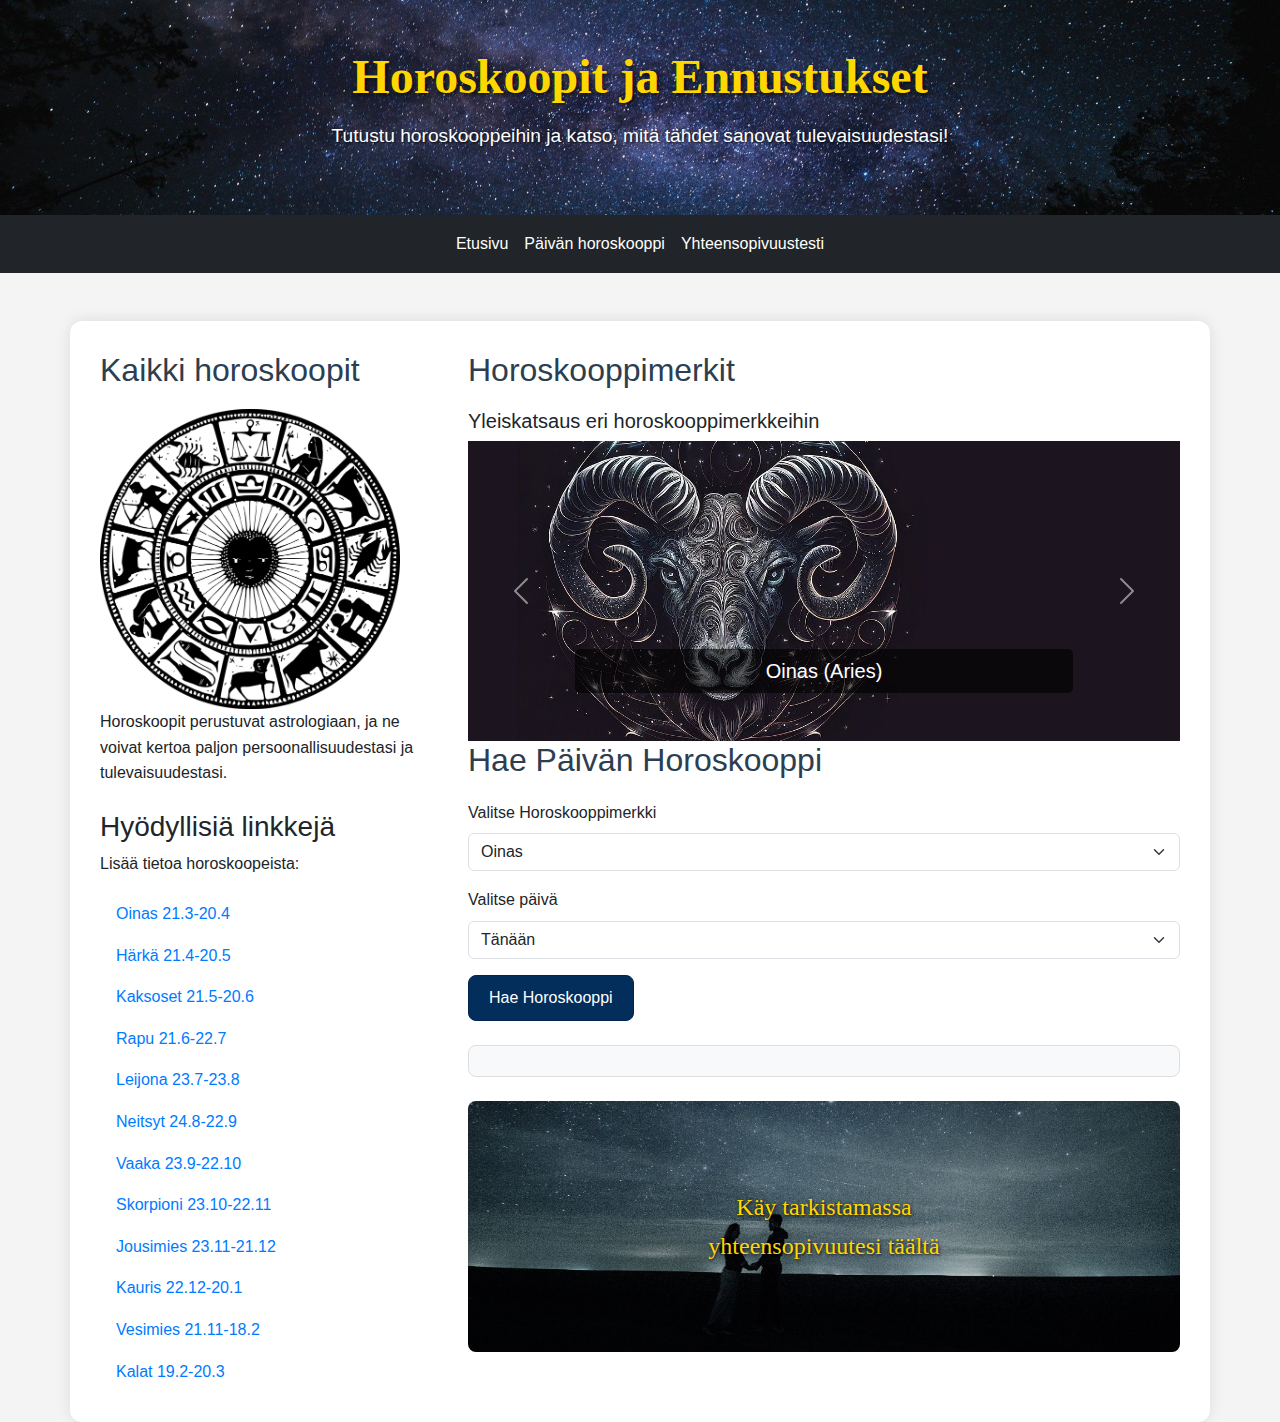
<file: index.html>
<!DOCTYPE html> 
<html lang="fi">
<head>
    <title>Horoskoopit</title>
    <meta charset="utf-8">
    <meta name="viewport" content="width=device-width, initial-scale=1">
    <link href="https://cdn.jsdelivr.net/npm/bootstrap@5.3.3/dist/css/bootstrap.min.css" rel="stylesheet">
    <link href="styles.css" rel="stylesheet">
    <script src="https://cdn.jsdelivr.net/npm/bootstrap@5.3.3/dist/js/bootstrap.bundle.min.js"></script>
</head>
<body>

<div class="p-5 bg-primary text-white text-center">
    <h1>Horoskoopit ja Ennustukset</h1>
    <p>Tutustu horoskooppeihin ja katso, mitä tähdet sanovat tulevaisuudestasi!</p>
</div>

<nav class="navbar navbar-expand-sm bg-dark navbar-dark">
    <div class="container-fluid">
        <ul class="navbar-nav mx-auto">
            <li class="nav-item">
                <a class="nav-link active" href="#">Etusivu</a>
            </li>
            <li class="nav-item">
                <a class="nav-link" href="#paivan-horoskooppi">Päivän horoskooppi</a>
            </li>
            <li class="nav-item">
                <a class="nav-link" href="compatibility.html">Yhteensopivuustesti</a>
            </li>
        </ul>
    </div>
</nav>

<div class="container mt-5">
    <div class="row">
        <div class="col-sm-4">
            <h2>Kaikki horoskoopit</h2>
            <img src="kuvat/zodiac2.png" alt="Horoskooppimerkit" class="img-fluid" style="width: 300px;">
            <p>Horoskoopit perustuvat astrologiaan, ja ne voivat kertoa paljon persoonallisuudestasi ja tulevaisuudestasi.</p>
            <h3 class="mt-4">Hyödyllisiä linkkejä</h3>
            <p>Lisää tietoa horoskoopeista:</p>
            <ul class="nav nav-pills flex-column">
                <li class="nav-item">
                    <a class="nav-link" href="aries.html">Oinas 21.3-20.4</a>
                </li>
                <li class="nav-item">
                    <a class="nav-link" href="taurus.html">Härkä 21.4-20.5</a>
                </li>
                <li class="nav-item">
                    <a class="nav-link" href="gemini.html">Kaksoset 21.5-20.6</a>
                </li>
                <li class="nav-item">
                    <a class="nav-link" href="cancer.html">Rapu 21.6-22.7</a>
                </li>
                <li class="nav-item">
                    <a class="nav-link" href="leo.html">Leijona 23.7-23.8</a>
                </li>
                <li class="nav-item">
                    <a class="nav-link" href="virgo.html">Neitsyt 24.8-22.9</a>
                </li>
                <li class="nav-item">
                    <a class="nav-link" href="libra.html">Vaaka 23.9-22.10</a>
                </li>
                <li class="nav-item">
                    <a class="nav-link" href="scorpio.html">Skorpioni 23.10-22.11</a>
                </li>
                <li class="nav-item">
                    <a class="nav-link" href="sagittarius.html">Jousimies 23.11-21.12</a>
                </li>
                <li class="nav-item">
                    <a class="nav-link" href="capricorn.html">Kauris 22.12-20.1</a>
                </li>
                <li class="nav-item">
                    <a class="nav-link" href="aquarius.html">Vesimies 21.11-18.2</a>
                </li>
                <li class="nav-item">
                    <a class="nav-link" href="pisces.html">Kalat 19.2-20.3</a>
                </li>
            </ul>
            <hr class="d-sm-none">
        </div>

        <div class="col-sm-8">
            <h2>Horoskooppimerkit</h2>
            <h5>Yleiskatsaus eri horoskooppimerkkeihin</h5>

            <!-- Kuvakaruselli -->
            <div id="horoskooppimerkitCarousel" class="carousel slide" data-bs-ride="carousel">
                <div class="carousel-inner">
                    <div class="carousel-item active">
                        <img src="kuvat/aries.jpg" alt="Oinas" class="d-block w-100">
                        <div class="carousel-caption">
                            <h5>Oinas (Aries)</h5>
                        </div>
                    </div>
                    <div class="carousel-item">
                        <img src="kuvat/taurus.jpg" alt="Härkä" class="d-block w-100">
                        <div class="carousel-caption">
                            <h5>Härkä (Taurus)</h5>
                        </div>
                    </div>
                    <div class="carousel-item">
                        <img src="kuvat/gemini.jpg" alt="Kaksoset" class="d-block w-100">
                        <div class="carousel-caption">
                            <h5>Kaksoset (Gemini)</h5>
                        </div>
                    </div>
                    <div class="carousel-item">
                        <img src="kuvat/cancer.jpg" alt="Rapu" class="d-block w-100">
                        <div class="carousel-caption">
                            <h5>Rapu (Cancer)</h5>
                        </div>
                    </div>
                    <div class="carousel-item">
                        <img src="kuvat/leo.jpg" alt="Leijona" class="d-block w-100">
                        <div class="carousel-caption">
                            <h5>Leijona (Leo)</h5>
                        </div>
                    </div>
                    <div class="carousel-item">
                        <img src="kuvat/virgo.jpg" alt="Neitsyt" class="d-block w-100">
                        <div class="carousel-caption">
                            <h5>Neitsyt (Virgo)</h5>
                        </div>
                    </div>
                    <div class="carousel-item">
                        <img src="kuvat/libra.jpg" alt="Vaaka" class="d-block w-100">
                        <div class="carousel-caption">
                            <h5>Vaaka (Libra)</h5>
                        </div>
                    </div>
                    <div class="carousel-item">
                        <img src="kuvat/scorpio.jpg" alt="Skorpioni" class="d-block w-100">
                        <div class="carousel-caption">
                            <h5>Skorpioni (Scorpio)</h5>
                        </div>
                    </div>
                    <div class="carousel-item">
                        <img src="kuvat/sagittarius.jpg" alt="Jousimies" class="d-block w-100">
                        <div class="carousel-caption">
                            <h5>Jousimies (Sagittarius)</h5>
                        </div>
                    </div>
                    <div class="carousel-item">
                        <img src="kuvat/capricorn.jpg" alt="Kauris" class="d-block w-100">
                        <div class="carousel-caption">
                            <h5>Kauris (Capricorn)</h5>
                        </div>
                    </div>
                    <div class="carousel-item">
                        <img src="kuvat/aquarius.jpg" alt="Vesimies" class="d-block w-100">
                        <div class="carousel-caption">
                            <h5>Vesimies (Aquarius)</h5>
                        </div>
                    </div>
                    <div class="carousel-item">
                        <img src="kuvat/pisces.jpg" alt="Kalat" class="d-block w-100">
                        <div class="carousel-caption">
                            <h5>Kalat (Pisces)</h5>
                        </div>
                    </div>
                </div>

                <!-- Kontrolli seuraavalle ja aiemmalle kuvalle -->
                <button class="carousel-control-prev" type="button" data-bs-target="#horoskooppimerkitCarousel" data-bs-slide="prev">
                    <span class="carousel-control-prev-icon"></span>
                </button>
                <button class="carousel-control-next" type="button" data-bs-target="#horoskooppimerkitCarousel" data-bs-slide="next">
                    <span class="carousel-control-next-icon"></span>
                </button>
            </div>
            <!-- Kuvakarusellin loppu -->

            <h2 id="paivan-horoskooppi">Hae Päivän Horoskooppi</h2>

            <!-- Valitse horoskooppimerkki ja päivä -->
            <form id="horoscope-form">
                <div class="mb-3">
                    <label for="horoscope-sign" class="form-label">Valitse Horoskooppimerkki</label>
                    <select id="horoscope-sign" class="form-select">
                        <option value="aries">Oinas</option>
                        <option value="taurus">Härkä</option>
                        <option value="gemini">Kaksoset</option>
                        <option value="cancer">Rapu</option>
                        <option value="leo">Leijona</option>
                        <option value="virgo">Neitsyt</option>
                        <option value="libra">Vaaka</option>
                        <option value="scorpio">Skorpioni</option>
                        <option value="sagittarius">Jousimies</option>
                        <option value="capricorn">Kauris</option>
                        <option value="aquarius">Vesimies</option>
                        <option value="pisces">Kalat</option>
                    </select>
                </div>
                <div class="mb-3">
                    <label for="horoscope-day" class="form-label">Valitse päivä</label>
                    <select id="horoscope-day" class="form-select">
                        <option value="today">Tänään</option>
                        <option value="yesterday">Eilen</option>
                        <option value="tomorrow">Huomenna</option>
                    </select>
                </div>
                <button type="button" class="btn btn-primary" id="submit-button">Hae Horoskooppi</button>
            </form>

            <div id="horoscope-result" class="mt-4"></div>

            <!-- Yhteensopivuus kuva -->
            <div class="mt-4 compatibility-container">
                <a href="compatibility.html">
                <img src="kuvat/compatibility.jpg" alt="Yhteensopivuus testi" class="horoscope-image img-fluid">
            <div class="overlay-text">Käy tarkistamassa yhteensopivuutesi täältä</div>
            </a>
        </div>
        </div>
    </div>
</div>

<script>
    // Päivän horoskooppidata fetch apilla
    document.getElementById('submit-button').addEventListener('click', fetchHoroscope);
    
    async function fetchHoroscope() {
        const sign = document.getElementById('horoscope-sign').value;
        const period = document.getElementById('horoscope-day').value;
    
        const url = `https://horoscopes-ai.p.rapidapi.com/get_horoscope_en/${sign}/${period}/general`;
        const options = {
            method: 'GET',
            headers: {
                'x-rapidapi-key': '7698f4ae08msh8245898a5134db1p14a00cjsned848299b9c9',
                'x-rapidapi-host': 'horoscopes-ai.p.rapidapi.com'
            }
        };
    
        try {
            const response = await fetch(url, options);
            if (!response.ok) {
                throw new Error(`HTTP error! Status: ${response.status}`);
            }
            const data = await response.json();
            displayHoroscope(data);
        } catch (error) {
            console.error('Fetch error:', error);
            document.getElementById('horoscope-result').innerHTML = `<div class="alert alert-danger">Virhe horoskoopin hakemisessa: ${error.message}</div>`;
        }
    }
    
    function displayHoroscope(data) {
        const resultDiv = document.getElementById('horoscope-result');
        resultDiv.innerHTML = `
            <h4>Horoskooppi: ${data.sign} - ${data.period}</h4>
            <p><strong>Kuvaus:</strong> ${data.general.join(' ')}</p>
        `;
    }
    </script>
    

</body>
</html>
</file>
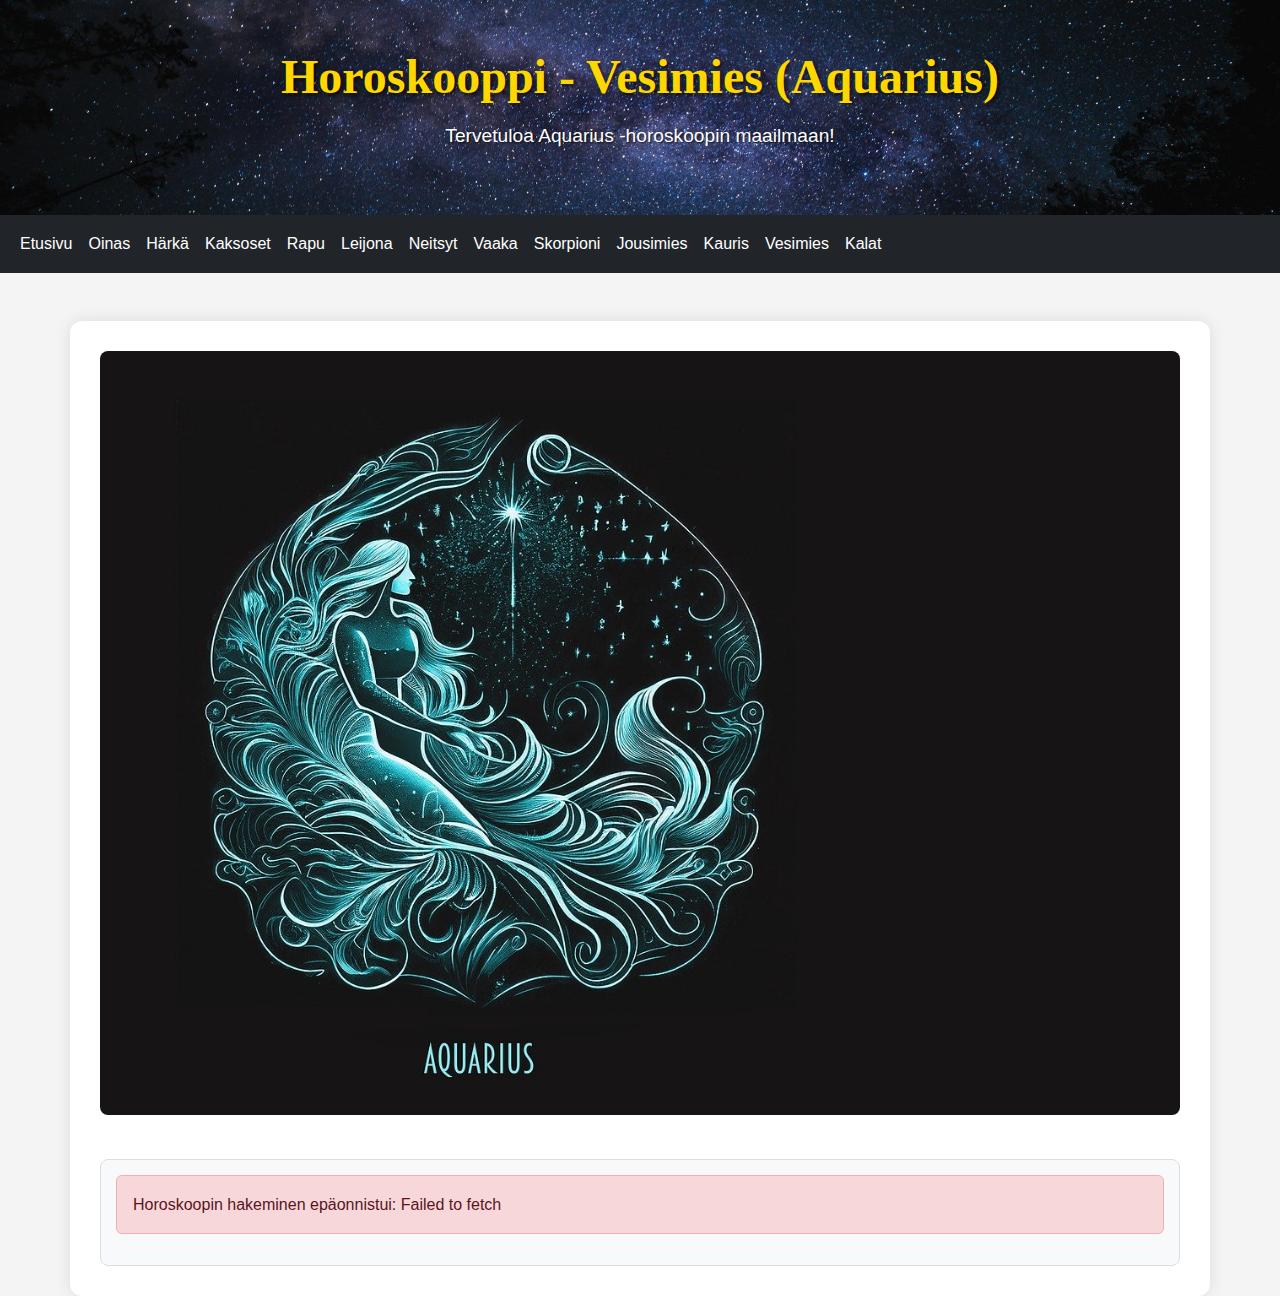
<file: aquarius.html>
<!DOCTYPE html>
<html lang="fi">
<head>
    <meta charset="UTF-8"> 
    <meta name="viewport" content="width=device-width, initial-scale=1.0">
    <title>Horoskooppi - Aquarius</title> 
<!-- Bootstrap- ja javascript -->
    <link href="https://cdn.jsdelivr.net/npm/bootstrap@5.3.3/dist/css/bootstrap.min.css" rel="stylesheet">
    <link href="styles.css" rel="stylesheet">
    <script src="https://cdn.jsdelivr.net/npm/bootstrap@5.3.3/dist/js/bootstrap.bundle.min.js"></script> 
</head>
<body>

<!-- Otsikko + kuva -->
<div class="p-5 bg-primary text-white text-center">
    <h1>Horoskooppi - Vesimies (Aquarius)</h1> 
    <p>Tervetuloa Aquarius -horoskoopin maailmaan!</p> 
</div>

<!-- Navigointipalkki -->
<nav class="navbar navbar-expand-sm bg-dark navbar-dark">
    <div class="container-fluid">
        <ul class="navbar-nav">
            <li class="nav-item">
                <a class="nav-link" href="index.html">Etusivu</a> 
            </li>
            <li class="nav-item">
                <a class="nav-link" href="aries.html">Oinas</a> 
            </li>
            <li class="nav-item">
                <a class="nav-link" href="taurus.html">Härkä</a>
            </li>
            <li class="nav-item">
                <a class="nav-link" href="gemini.html">Kaksoset</a>
            </li>
            <li class="nav-item">
                <a class="nav-link" href="cancer.html">Rapu</a>
            </li>
            <li class="nav-item">
                <a class="nav-link" href="leo.html">Leijona</a>
            </li>
            <li class="nav-item">
                <a class="nav-link" href="virgo.html">Neitsyt</a>
            </li>
            <li class="nav-item">
                <a class="nav-link" href="libra.html">Vaaka</a>
            </li>
            <li class="nav-item">
                <a class="nav-link" href="scorpio.html">Skorpioni</a>
            </li>
            <li class="nav-item">
                <a class="nav-link" href="sagittarius.html">Jousimies</a>
            </li>
            <li class="nav-item">
                <a class="nav-link" href="capricorn.html">Kauris</a>
            </li>
            <li class="nav-item">
                <a class="nav-link" href="aquarius.html">Vesimies</a>
            </li>
            <li class="nav-item">
                <a class="nav-link" href="pisces.html">Kalat</a>
            </li>
        </ul>
    </div>
</nav>

<!-- horoskooppituloks -->
<div class="container mt-5">
    <img src="kuvat/aquarius.jpg" alt="Vesimies" class="horoscope-image mb-4"> 

    <div id="horoscope-result">
        <!-- tähän kohtaan tulostuu horoskoopin tiedot -->
    </div>
</div>

<script>
// get - api horoskoopin hakemiseen
async function fetchAquariusHoroscope() {
    const url = 'https://horoscope-astrology.p.rapidapi.com/sign?s=aquarius'; 
    const options = {
        method: 'GET', 
        headers: {
            'x-rapidapi-key': '7698f4ae08msh8245898a5134db1p14a00cjsned848299b9c9', 
            'x-rapidapi-host': 'horoscope-astrology.p.rapidapi.com' 
        }
    };

    try {
        const response = await fetch(url, options); // API-kutsun suorittaminen
        
        if (!response.ok) { 
            throw new Error(`HTTP error! status: ${response.status}`);
        }

        const result = await response.json(); 
        console.log(result); 
        displayHoroscope(result);
    } catch (error) {
        console.error('Error fetching Aquarius horoscope:', error); 
        document.getElementById('horoscope-result').innerHTML = `
            <div class="alert alert-danger" role="alert">
                Horoskoopin hakeminen epäonnistui: ${error.message}
            </div>
        `; 
    }
}

// funktio horoskooppitietojen näyttämiseen
function displayHoroscope(data) {
    const resultDiv = document.getElementById('horoscope-result'); 

    if (data && data.name) { // tarkistetaan, että data on saatavilla
        resultDiv.innerHTML = `
            <h2>${data.name} (Symboli: ${data.symbol})</h2>
            <p><strong>Päivämäärä:</strong> ${data.date_range}</p>
            <p><strong>Elementti:</strong> ${data.element}</p>
            <p><strong>Hallitsija:</strong> ${data.ruling_planet}</p>
            <h4>Luonteenpiirteet:</h4>
            <p>${data.about}</p>
            <h4>Rakkaus:</h4>
            <p>${data.love}</p>
            <h4>Ura:</h4>
            <p>${data.career}</p>
            <h4>Yhteensopivuus:</h4>
            <p>${data.compatibility}</p>
            <h4>Terveys:</h4>
            <p>${data.health}</p>
            <h4>Vahvuudet:</h4>
            <p>${data.strengths}</p>
            <h4>Heikkoudet:</h4>
            <p>${data.weaknesses}</p>
            <h4>Mies:</h4>
            <p>${data.man}</p>
            <h4>Nainen:</h4>
            <p>${data.woman}</p>
            <h4>Suhteet:</h4>
            <p>${data.relationship}</p>
            <h4>Luonne:</h4>
            <p>${data.nature}</p>
        `; // näytetään kaikki horoskooppitiedot
    } else {
        resultDiv.innerHTML = `
            <div class="alert alert-warning" role="alert">
                Horoskooppitietoja ei löytynyt.
            </div>
        `; 
    }
}

// sivun latautuessa haetaan horoskooppi
window.onload = function() {
    fetchAquariusHoroscope();
};
</script>

</body>
</html>
</file>
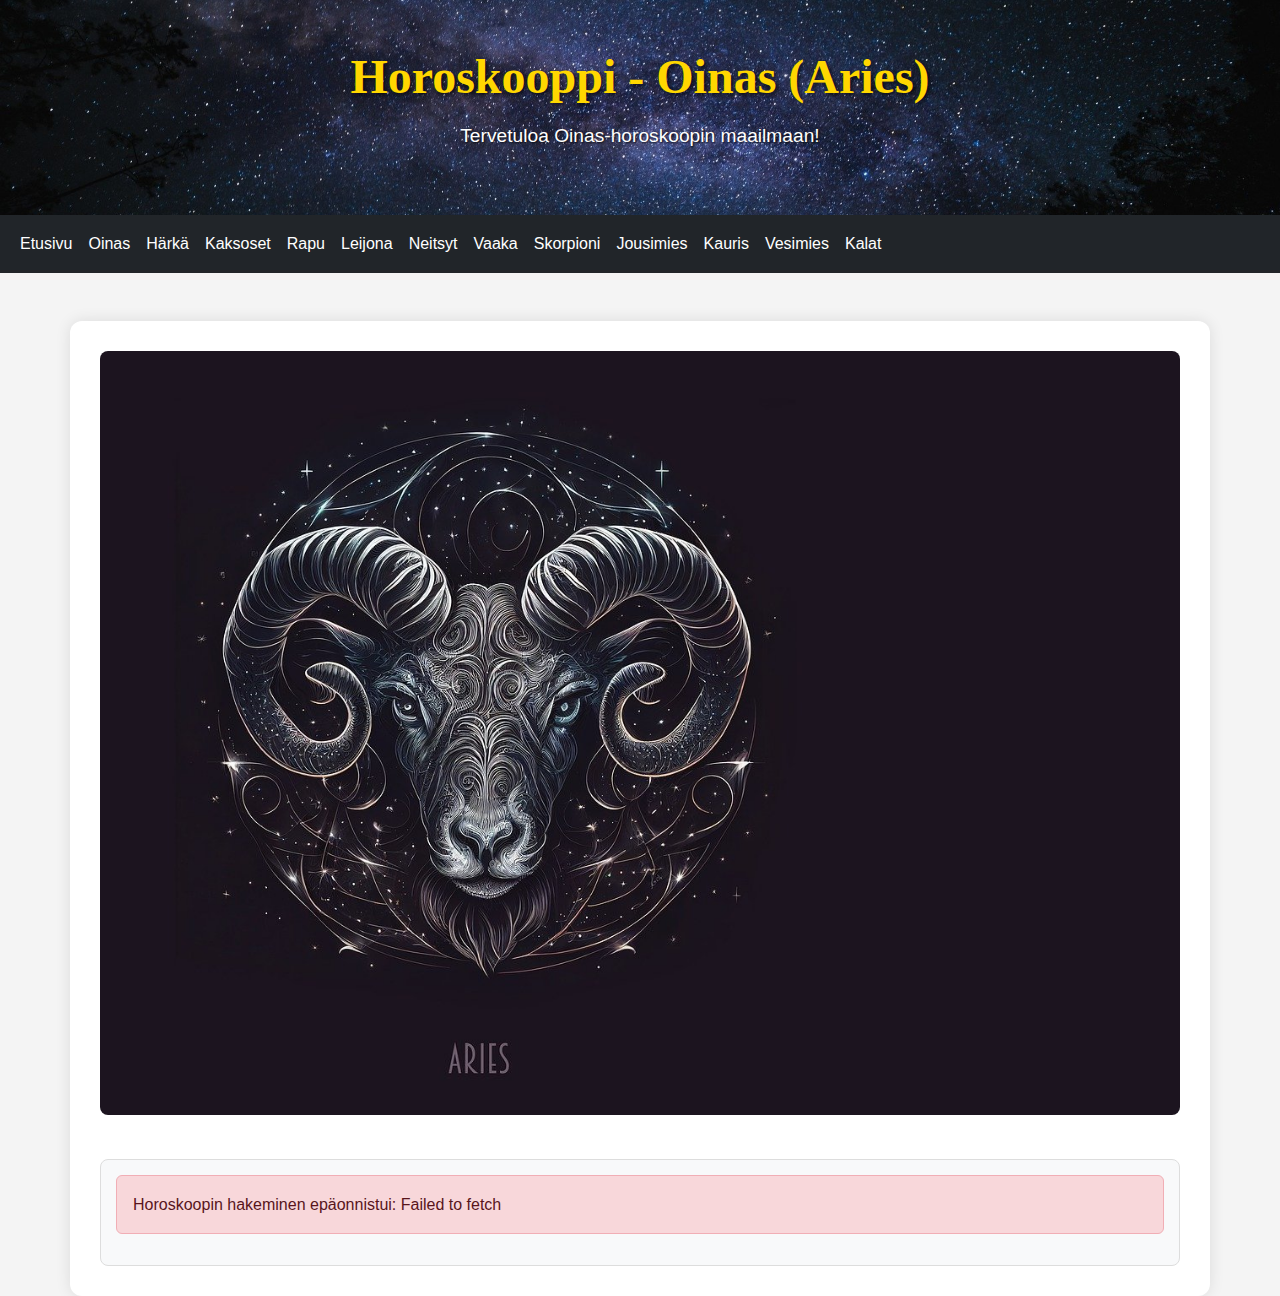
<file: aries.html>
<!DOCTYPE html>
<html lang="fi">
<head>
    <meta charset="UTF-8"> 
    <meta name="viewport" content="width=device-width, initial-scale=1.0">
    <title>Horoskooppi - Aries</title> 
<!-- Bootstrap- ja javascript -->
    <link href="https://cdn.jsdelivr.net/npm/bootstrap@5.3.3/dist/css/bootstrap.min.css" rel="stylesheet">
    <link href="styles.css" rel="stylesheet">
    <script src="https://cdn.jsdelivr.net/npm/bootstrap@5.3.3/dist/js/bootstrap.bundle.min.js"></script> 
</head>
<body>

<!-- Otsikko + kuva -->
<div class="p-5 bg-primary text-white text-center">
    <h1>Horoskooppi - Oinas (Aries)</h1> 
    <p>Tervetuloa Oinas-horoskoopin maailmaan!</p> 
</div>

<!-- Navigointipalkki -->
<nav class="navbar navbar-expand-sm bg-dark navbar-dark">
    <div class="container-fluid">
        <ul class="navbar-nav">
            <li class="nav-item">
                <a class="nav-link" href="index.html">Etusivu</a> 
            </li>
            <li class="nav-item">
                <a class="nav-link" href="aries.html">Oinas</a> 
            </li>
            <li class="nav-item">
                <a class="nav-link" href="taurus.html">Härkä</a>
            </li>
            <li class="nav-item">
                <a class="nav-link" href="gemini.html">Kaksoset</a>
            </li>
            <li class="nav-item">
                <a class="nav-link" href="cancer.html">Rapu</a>
            </li>
            <li class="nav-item">
                <a class="nav-link" href="leo.html">Leijona</a>
            </li>
            <li class="nav-item">
                <a class="nav-link" href="virgo.html">Neitsyt</a>
            </li>
            <li class="nav-item">
                <a class="nav-link" href="libra.html">Vaaka</a>
            </li>
            <li class="nav-item">
                <a class="nav-link" href="scorpio.html">Skorpioni</a>
            </li>
            <li class="nav-item">
                <a class="nav-link" href="sagittarius.html">Jousimies</a>
            </li>
            <li class="nav-item">
                <a class="nav-link" href="capricorn.html">Kauris</a>
            </li>
            <li class="nav-item">
                <a class="nav-link" href="aquarius.html">Vesimies</a>
            </li>
            <li class="nav-item">
                <a class="nav-link" href="pisces.html">Kalat</a>
            </li>
        </ul>
    </div>
</nav>

<!-- horoskooppituloks -->
<div class="container mt-5">
    <img src="kuvat/aries.jpg" alt="Oinas" class="horoscope-image mb-4"> 

    <div id="horoscope-result">
        <!-- tähän kohtaan tulostuu horoskoopin tiedot -->
    </div>
</div>

<script>
// get - api horoskoopin hakemiseen
async function fetchAriesHoroscope() {
    const url = 'https://horoscope-astrology.p.rapidapi.com/sign?s=aries'; 
    const options = {
        method: 'GET', 
        headers: {
            'x-rapidapi-key': '7698f4ae08msh8245898a5134db1p14a00cjsned848299b9c9', 
            'x-rapidapi-host': 'horoscope-astrology.p.rapidapi.com' 
        }
    };

    try {
        const response = await fetch(url, options); // API-kutsun suorittaminen
        
        if (!response.ok) { 
            throw new Error(`HTTP error! status: ${response.status}`);
        }

        const result = await response.json(); 
        console.log(result); 
        displayHoroscope(result);
    } catch (error) {
        console.error('Error fetching Aries horoscope:', error); 
        document.getElementById('horoscope-result').innerHTML = `
            <div class="alert alert-danger" role="alert">
                Horoskoopin hakeminen epäonnistui: ${error.message}
            </div>
        `; 
    }
}

// funktio horoskooppitietojen näyttämiseen
function displayHoroscope(data) {
    const resultDiv = document.getElementById('horoscope-result'); 

    if (data && data.name) { // tarkistetaan, että data on saatavilla
        resultDiv.innerHTML = `
            <h2>${data.name} (Symboli: ${data.symbol})</h2>
            <p><strong>Päivämäärä:</strong> ${data.date_range}</p>
            <p><strong>Elementti:</strong> ${data.element}</p>
            <p><strong>Hallitsija:</strong> ${data.ruling_planet}</p>
            <h4>Luonteenpiirteet:</h4>
            <p>${data.about}</p>
            <h4>Rakkaus:</h4>
            <p>${data.love}</p>
            <h4>Ura:</h4>
            <p>${data.career}</p>
            <h4>Yhteensopivuus:</h4>
            <p>${data.compatibility}</p>
            <h4>Terveys:</h4>
            <p>${data.health}</p>
            <h4>Vahvuudet:</h4>
            <p>${data.strengths}</p>
            <h4>Heikkoudet:</h4>
            <p>${data.weaknesses}</p>
            <h4>Mies:</h4>
            <p>${data.man}</p>
            <h4>Nainen:</h4>
            <p>${data.woman}</p>
            <h4>Suhteet:</h4>
            <p>${data.relationship}</p>
            <h4>Luonne:</h4>
            <p>${data.nature}</p>
        `; // näytetään kaikki horoskooppitiedot
    } else {
        resultDiv.innerHTML = `
            <div class="alert alert-warning" role="alert">
                Horoskooppitietoja ei löytynyt.
            </div>
        `; 
    }
}

// sivun latautuessa haetaan horoskooppi
window.onload = function() {
    fetchAriesHoroscope();
};
</script>

</body>
</html>
</file>
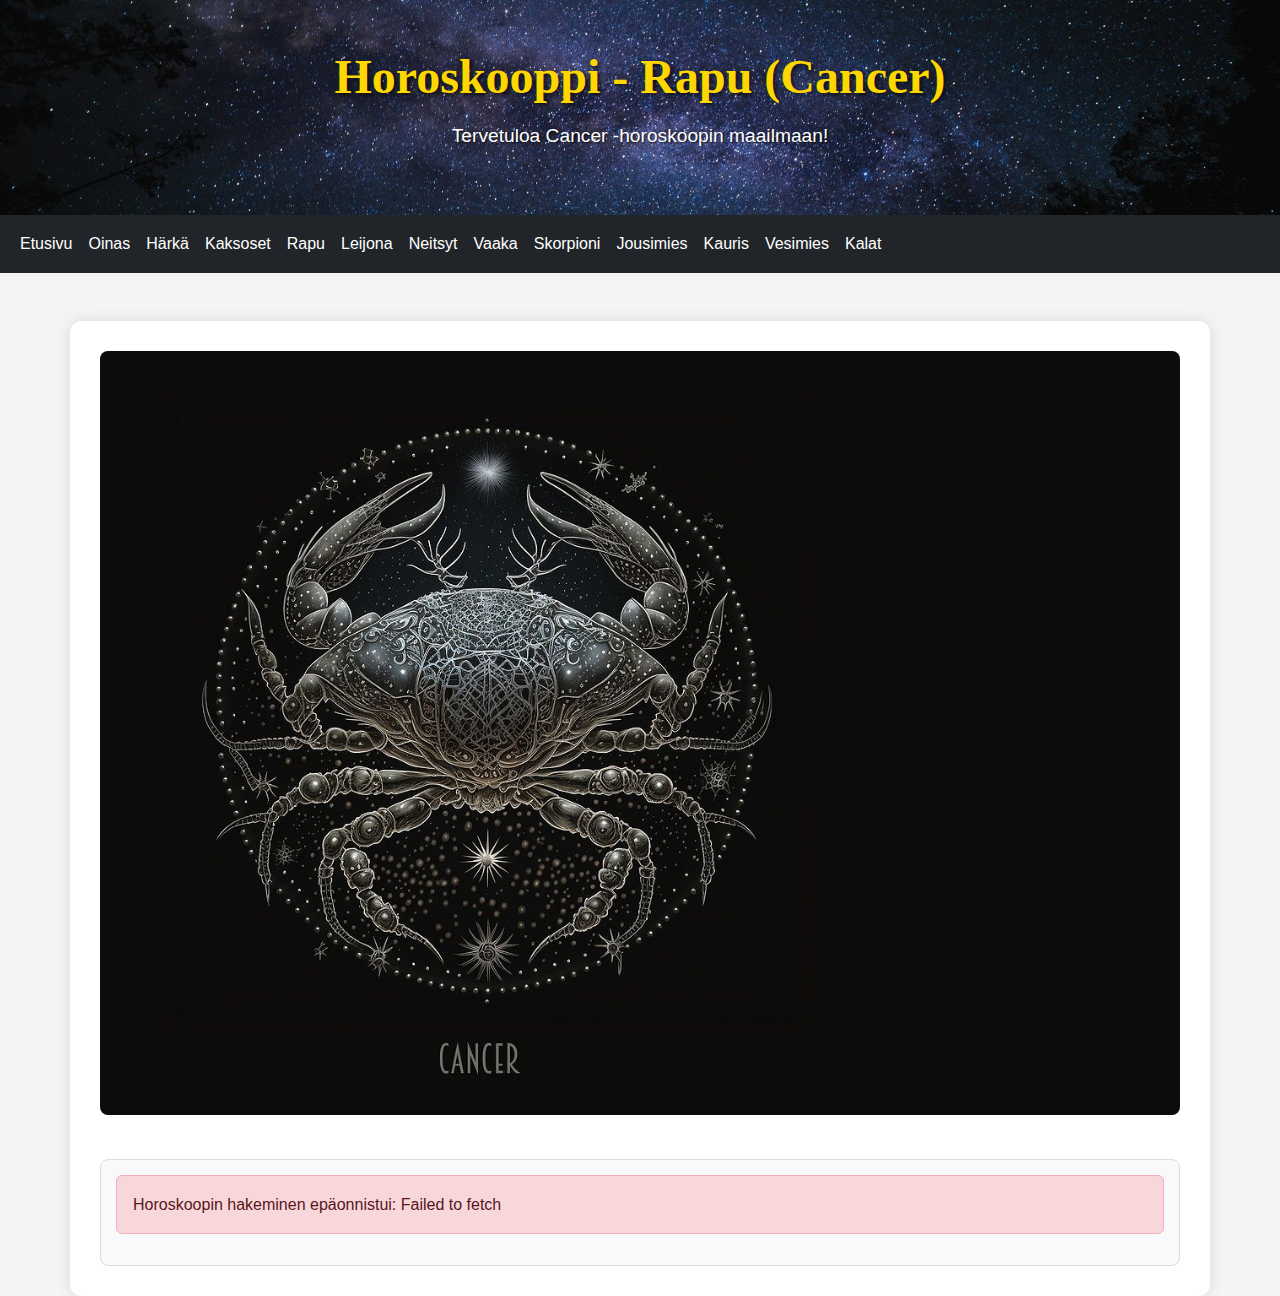
<file: cancer.html>
<!DOCTYPE html>
<html lang="fi">
<head>
    <meta charset="UTF-8"> 
    <meta name="viewport" content="width=device-width, initial-scale=1.0">
    <title>Horoskooppi - Cancer</title> 
<!-- Bootstrap- ja javascript -->
    <link href="https://cdn.jsdelivr.net/npm/bootstrap@5.3.3/dist/css/bootstrap.min.css" rel="stylesheet">
    <link href="styles.css" rel="stylesheet">
    <script src="https://cdn.jsdelivr.net/npm/bootstrap@5.3.3/dist/js/bootstrap.bundle.min.js"></script> 
</head>
<body>

<!-- Otsikko + kuva -->
<div class="p-5 bg-primary text-white text-center">
    <h1>Horoskooppi - Rapu (Cancer)</h1> 
    <p>Tervetuloa Cancer -horoskoopin maailmaan!</p> 
</div>

<!-- Navigointipalkki -->
<nav class="navbar navbar-expand-sm bg-dark navbar-dark">
    <div class="container-fluid">
        <ul class="navbar-nav">
            <li class="nav-item">
                <a class="nav-link" href="index.html">Etusivu</a> 
            </li>
            <li class="nav-item">
                <a class="nav-link" href="aries.html">Oinas</a> 
            </li>
            <li class="nav-item">
                <a class="nav-link" href="taurus.html">Härkä</a>
            </li>
            <li class="nav-item">
                <a class="nav-link" href="gemini.html">Kaksoset</a>
            </li>
            <li class="nav-item">
                <a class="nav-link" href="cancer.html">Rapu</a>
            </li>
            <li class="nav-item">
                <a class="nav-link" href="leo.html">Leijona</a>
            </li>
            <li class="nav-item">
                <a class="nav-link" href="virgo.html">Neitsyt</a>
            </li>
            <li class="nav-item">
                <a class="nav-link" href="libra.html">Vaaka</a>
            </li>
            <li class="nav-item">
                <a class="nav-link" href="scorpio.html">Skorpioni</a>
            </li>
            <li class="nav-item">
                <a class="nav-link" href="sagittarius.html">Jousimies</a>
            </li>
            <li class="nav-item">
                <a class="nav-link" href="capricorn.html">Kauris</a>
            </li>
            <li class="nav-item">
                <a class="nav-link" href="aquarius.html">Vesimies</a>
            </li>
            <li class="nav-item">
                <a class="nav-link" href="pisces.html">Kalat</a>
            </li>
        </ul>
    </div>
</nav>

<!-- horoskooppituloks -->
<div class="container mt-5">
    <img src="kuvat/cancer.jpg" alt="Rapu" class="horoscope-image mb-4"> 

    <div id="horoscope-result">
        <!-- tähän kohtaan tulostuu horoskoopin tiedot -->
    </div>
</div>

<script>
// get - api horoskoopin hakemiseen
async function fetchCancerHoroscope() {
    const url = 'https://horoscope-astrology.p.rapidapi.com/sign?s=cancer'; 
    const options = {
        method: 'GET', 
        headers: {
            'x-rapidapi-key': '7698f4ae08msh8245898a5134db1p14a00cjsned848299b9c9', 
            'x-rapidapi-host': 'horoscope-astrology.p.rapidapi.com' 
        }
    };

    try {
        const response = await fetch(url, options); // API-kutsun suorittaminen
        
        if (!response.ok) { 
            throw new Error(`HTTP error! status: ${response.status}`);
        }

        const result = await response.json(); 
        console.log(result); 
        displayHoroscope(result);
    } catch (error) {
        console.error('Error fetching gemini horoscope:', error); 
        document.getElementById('horoscope-result').innerHTML = `
            <div class="alert alert-danger" role="alert">
                Horoskoopin hakeminen epäonnistui: ${error.message}
            </div>
        `; 
    }
}

// funktio horoskooppitietojen näyttämiseen
function displayHoroscope(data) {
    const resultDiv = document.getElementById('horoscope-result'); 

    if (data && data.name) { // tarkistetaan, että data on saatavilla
        resultDiv.innerHTML = `
            <h2>${data.name} (Symboli: ${data.symbol})</h2>
            <p><strong>Päivämäärä:</strong> ${data.date_range}</p>
            <p><strong>Elementti:</strong> ${data.element}</p>
            <p><strong>Hallitsija:</strong> ${data.ruling_planet}</p>
            <h4>Luonteenpiirteet:</h4>
            <p>${data.about}</p>
            <h4>Rakkaus:</h4>
            <p>${data.love}</p>
            <h4>Ura:</h4>
            <p>${data.career}</p>
            <h4>Yhteensopivuus:</h4>
            <p>${data.compatibility}</p>
            <h4>Terveys:</h4>
            <p>${data.health}</p>
            <h4>Vahvuudet:</h4>
            <p>${data.strengths}</p>
            <h4>Heikkoudet:</h4>
            <p>${data.weaknesses}</p>
            <h4>Mies:</h4>
            <p>${data.man}</p>
            <h4>Nainen:</h4>
            <p>${data.woman}</p>
            <h4>Suhteet:</h4>
            <p>${data.relationship}</p>
            <h4>Luonne:</h4>
            <p>${data.nature}</p>
        `; // näytetään kaikki horoskooppitiedot
    } else {
        resultDiv.innerHTML = `
            <div class="alert alert-warning" role="alert">
                Horoskooppitietoja ei löytynyt.
            </div>
        `; 
    }
}

// sivun latautuessa haetaan horoskooppi
window.onload = function() {
    fetchCancerHoroscope();
};
</script>

</body>
</html>
</file>
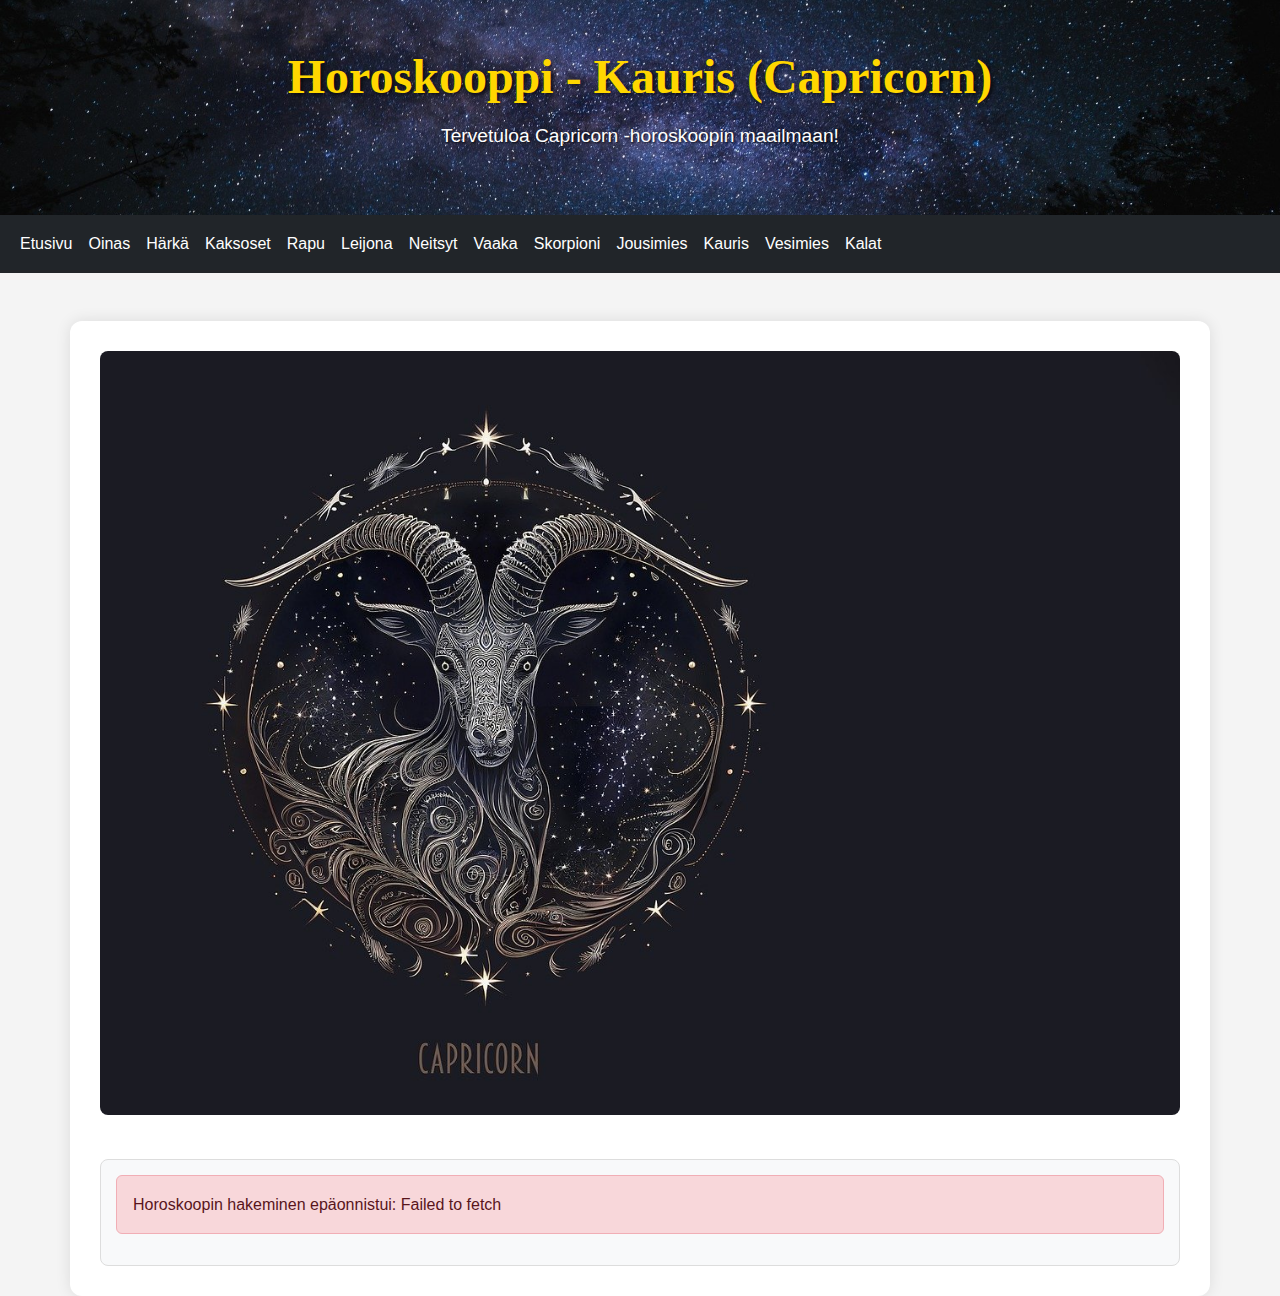
<file: capricorn.html>
<!DOCTYPE html>
<html lang="fi">
<head>
    <meta charset="UTF-8"> 
    <meta name="viewport" content="width=device-width, initial-scale=1.0">
    <title>Horoskooppi - Capricorn</title> 
<!-- Bootstrap- ja javascript -->
    <link href="https://cdn.jsdelivr.net/npm/bootstrap@5.3.3/dist/css/bootstrap.min.css" rel="stylesheet">
    <link href="styles.css" rel="stylesheet">
    <script src="https://cdn.jsdelivr.net/npm/bootstrap@5.3.3/dist/js/bootstrap.bundle.min.js"></script> 
</head>
<body>

<!-- Otsikko + kuva -->
<div class="p-5 bg-primary text-white text-center">
    <h1>Horoskooppi - Kauris (Capricorn)</h1> 
    <p>Tervetuloa Capricorn -horoskoopin maailmaan!</p> 
</div>

<!-- Navigointipalkki -->
<nav class="navbar navbar-expand-sm bg-dark navbar-dark">
    <div class="container-fluid">
        <ul class="navbar-nav">
            <li class="nav-item">
                <a class="nav-link" href="index.html">Etusivu</a> 
            </li>
            <li class="nav-item">
                <a class="nav-link" href="aries.html">Oinas</a> 
            </li>
            <li class="nav-item">
                <a class="nav-link" href="taurus.html">Härkä</a>
            </li>
            <li class="nav-item">
                <a class="nav-link" href="gemini.html">Kaksoset</a>
            </li>
            <li class="nav-item">
                <a class="nav-link" href="cancer.html">Rapu</a>
            </li>
            <li class="nav-item">
                <a class="nav-link" href="leo.html">Leijona</a>
            </li>
            <li class="nav-item">
                <a class="nav-link" href="virgo.html">Neitsyt</a>
            </li>
            <li class="nav-item">
                <a class="nav-link" href="libra.html">Vaaka</a>
            </li>
            <li class="nav-item">
                <a class="nav-link" href="scorpio.html">Skorpioni</a>
            </li>
            <li class="nav-item">
                <a class="nav-link" href="sagittarius.html">Jousimies</a>
            </li>
            <li class="nav-item">
                <a class="nav-link" href="capricorn.html">Kauris</a>
            </li>
            <li class="nav-item">
                <a class="nav-link" href="aquarius.html">Vesimies</a>
            </li>
            <li class="nav-item">
                <a class="nav-link" href="pisces.html">Kalat</a>
            </li>
        </ul>
    </div>
</nav>

<!-- horoskooppituloks -->
<div class="container mt-5">
    <img src="kuvat/capricorn.jpg" alt="Kauris" class="horoscope-image mb-4"> 

    <div id="horoscope-result">
        <!-- tähän kohtaan tulostuu horoskoopin tiedot -->
    </div>
</div>

<script>
// get - api horoskoopin hakemiseen
async function fetchCapricornHoroscope() {
    const url = 'https://horoscope-astrology.p.rapidapi.com/sign?s=capricorn'; 
    const options = {
        method: 'GET', 
        headers: {
            'x-rapidapi-key': '7698f4ae08msh8245898a5134db1p14a00cjsned848299b9c9', 
            'x-rapidapi-host': 'horoscope-astrology.p.rapidapi.com' 
        }
    };

    try {
        const response = await fetch(url, options); // API-kutsun suorittaminen
        
        if (!response.ok) { 
            throw new Error(`HTTP error! status: ${response.status}`);
        }

        const result = await response.json(); 
        console.log(result); 
        displayHoroscope(result);
    } catch (error) {
        console.error('Error fetching Taurus horoscope:', error); 
        document.getElementById('horoscope-result').innerHTML = `
            <div class="alert alert-danger" role="alert">
                Horoskoopin hakeminen epäonnistui: ${error.message}
            </div>
        `; 
    }
}

// funktio horoskooppitietojen näyttämiseen
function displayHoroscope(data) {
    const resultDiv = document.getElementById('horoscope-result'); 

    if (data && data.name) { // tarkistetaan, että data on saatavilla
        resultDiv.innerHTML = `
            <h2>${data.name} (Symboli: ${data.symbol})</h2>
            <p><strong>Päivämäärä:</strong> ${data.date_range}</p>
            <p><strong>Elementti:</strong> ${data.element}</p>
            <p><strong>Hallitsija:</strong> ${data.ruling_planet}</p>
            <h4>Luonteenpiirteet:</h4>
            <p>${data.about}</p>
            <h4>Rakkaus:</h4>
            <p>${data.love}</p>
            <h4>Ura:</h4>
            <p>${data.career}</p>
            <h4>Yhteensopivuus:</h4>
            <p>${data.compatibility}</p>
            <h4>Terveys:</h4>
            <p>${data.health}</p>
            <h4>Vahvuudet:</h4>
            <p>${data.strengths}</p>
            <h4>Heikkoudet:</h4>
            <p>${data.weaknesses}</p>
            <h4>Mies:</h4>
            <p>${data.man}</p>
            <h4>Nainen:</h4>
            <p>${data.woman}</p>
            <h4>Suhteet:</h4>
            <p>${data.relationship}</p>
            <h4>Luonne:</h4>
            <p>${data.nature}</p>
        `; // näytetään kaikki horoskooppitiedot
    } else {
        resultDiv.innerHTML = `
            <div class="alert alert-warning" role="alert">
                Horoskooppitietoja ei löytynyt.
            </div>
        `; 
    }
}

// sivun latautuessa haetaan horoskooppi
window.onload = function() {
    fetchCapricornHoroscope();
};
</script>

</body>
</html>
</file>
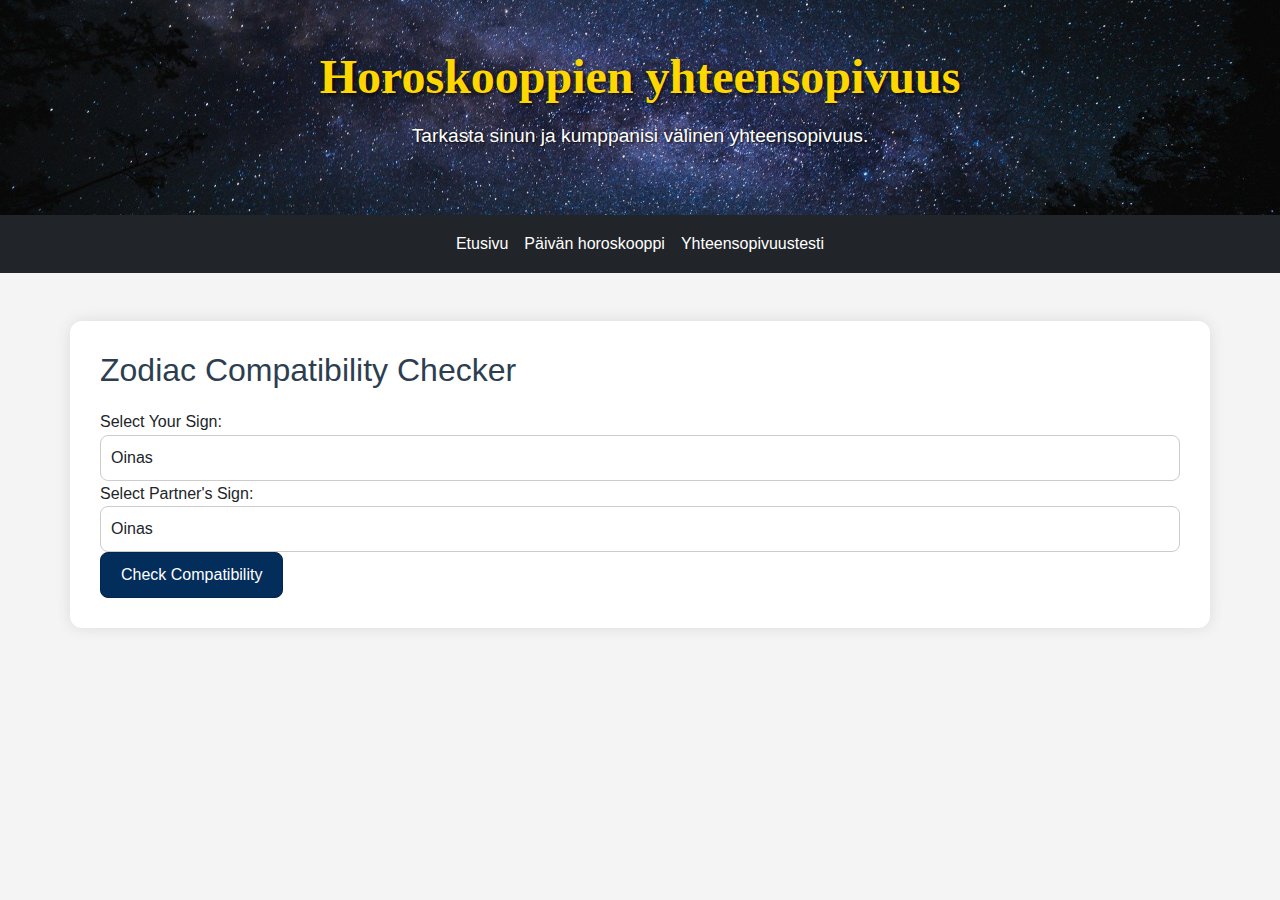
<file: compatibility.html>
<!DOCTYPE html> 
<html lang="fi">
<head>
    <title>Yhteensopivuus testi</title>
    <meta charset="utf-8">
    <meta name="viewport" content="width=device-width, initial-scale=1">
    <link href="https://cdn.jsdelivr.net/npm/bootstrap@5.3.3/dist/css/bootstrap.min.css" rel="stylesheet">
    <link href="styles.css" rel="stylesheet">
    <script src="https://cdn.jsdelivr.net/npm/bootstrap@5.3.3/dist/js/bootstrap.bundle.min.js"></script>
</head>
<body>

<!-- Headeri -->
<div class="p-5 bg-primary text-white text-center">
    <h1>Horoskooppien yhteensopivuus</h1>
    <p>Tarkasta sinun ja kumppanisi välinen yhteensopivuus.</p>
</div>

<!-- Navigaatio -->
<nav class="navbar navbar-expand-sm bg-dark navbar-dark">
    <div class="container-fluid">
        <ul class="navbar-nav mx-auto">
            <li class="nav-item">
                <a class="nav-link active" href="index.html">Etusivu</a>
            </li>
            <li class="nav-item">
                <a class="nav-link" href="index.html#paivan-horoskooppi">Päivän horoskooppi</a>
            </li>            
            <li class="nav-item">
                <a class="nav-link" href="compatibility.html">Yhteensopivuustesti</a>
            </li>
        </ul>
    </div>
</nav>

<!-- Yhteensopivuus lomake -->
<div class="container mt-5">
    <h2>Zodiac Compatibility Checker</h2>
        
        <!-- Dropdown -valikko ensimmäiselle merkille -->
        <div class="form-group">
            <label for="sign1">Select Your Sign:</label>
            <select class="form-control" id="sign1">
                <option value="Aries">Oinas</option>
                <option value="Taurus">Härkä</option>
                <option value="Gemini">Kaksoset</option>
                <option value="Cancer">Rapu</option>
                <option value="Leo">Leijona</option>
                <option value="Virgo">Neitsyt</option>
                <option value="Libra">Vaaka</option>
                <option value="Scorpio">Skorpioni</option>
                <option value="Sagittarius">Jousimies</option>
                <option value="Capricorn">Kauris</option>
                <option value="Aquarius">Vesimies</option>
                <option value="Pisces">Kalat</option>
            </select>
        </div>

        <!-- Dropdown valikko toiselle merkille -->
        <div class="form-group">
            <label for="sign2">Select Partner's Sign:</label>
            <select class="form-control" id="sign2">
                <option value="Aries">Oinas</option>
                <option value="Taurus">Härkä</option>
                <option value="Gemini">Kaksoset</option>
                <option value="Cancer">Rapu</option>
                <option value="Leo">Leijona</option>
                <option value="Virgo">Neitsyt</option>
                <option value="Libra">Vaaka</option>
                <option value="Scorpio">Skorpioni</option>
                <option value="Sagittarius">Jousimies</option>
                <option value="Capricorn">Kauris</option>
                <option value="Aquarius">Vesimies</option>
                <option value="Pisces">Kalat</option>
            </select>
        </div>

        <!-- Nappi yhteensopivuuden selvittämiselle -->
        <button id="checkCompatibility" class="btn btn-primary">Check Compatibility</button>

        <!-- Tulos -->
        <div id="compatibility-result" style="display: none;"></div>
    </div>

    <script>
        document.getElementById('checkCompatibility').addEventListener('click', async () => {
            const sign1 = document.getElementById('sign1').value;
            const sign2 = document.getElementById('sign2').value;

            const url = `https://horoscope-astrology.p.rapidapi.com/affinity?sign1=${sign1}&sign2=${sign2}`;
            const options = {
                method: 'GET',
                headers: {
                    'x-rapidapi-key': '7698f4ae08msh8245898a5134db1p14a00cjsned848299b9c9',  
                    'x-rapidapi-host': 'horoscope-astrology.p.rapidapi.com'
                }
            };

            try {
                const response = await fetch(url, options);
                const result = await response.json();  
                console.log("API Response:", result);

                const resultDiv = document.getElementById('compatibility-result');
                resultDiv.style.display = 'block';
                resultDiv.innerHTML = '';  

                result.forEach(section => {
                    resultDiv.innerHTML += `
                        <div class="result-section">
                            <div class="result-header">${section.header}</div>
                            <div class="result-text">${section.text.replace(/\n\n/g, '<br><br>')}</div>
                        </div>
                    `;
                });

            } catch (error) {
                console.error(error);
                alert('An error occurred while fetching compatibility data.');
            }
        });
    </script>
</body>
</html>
</file>
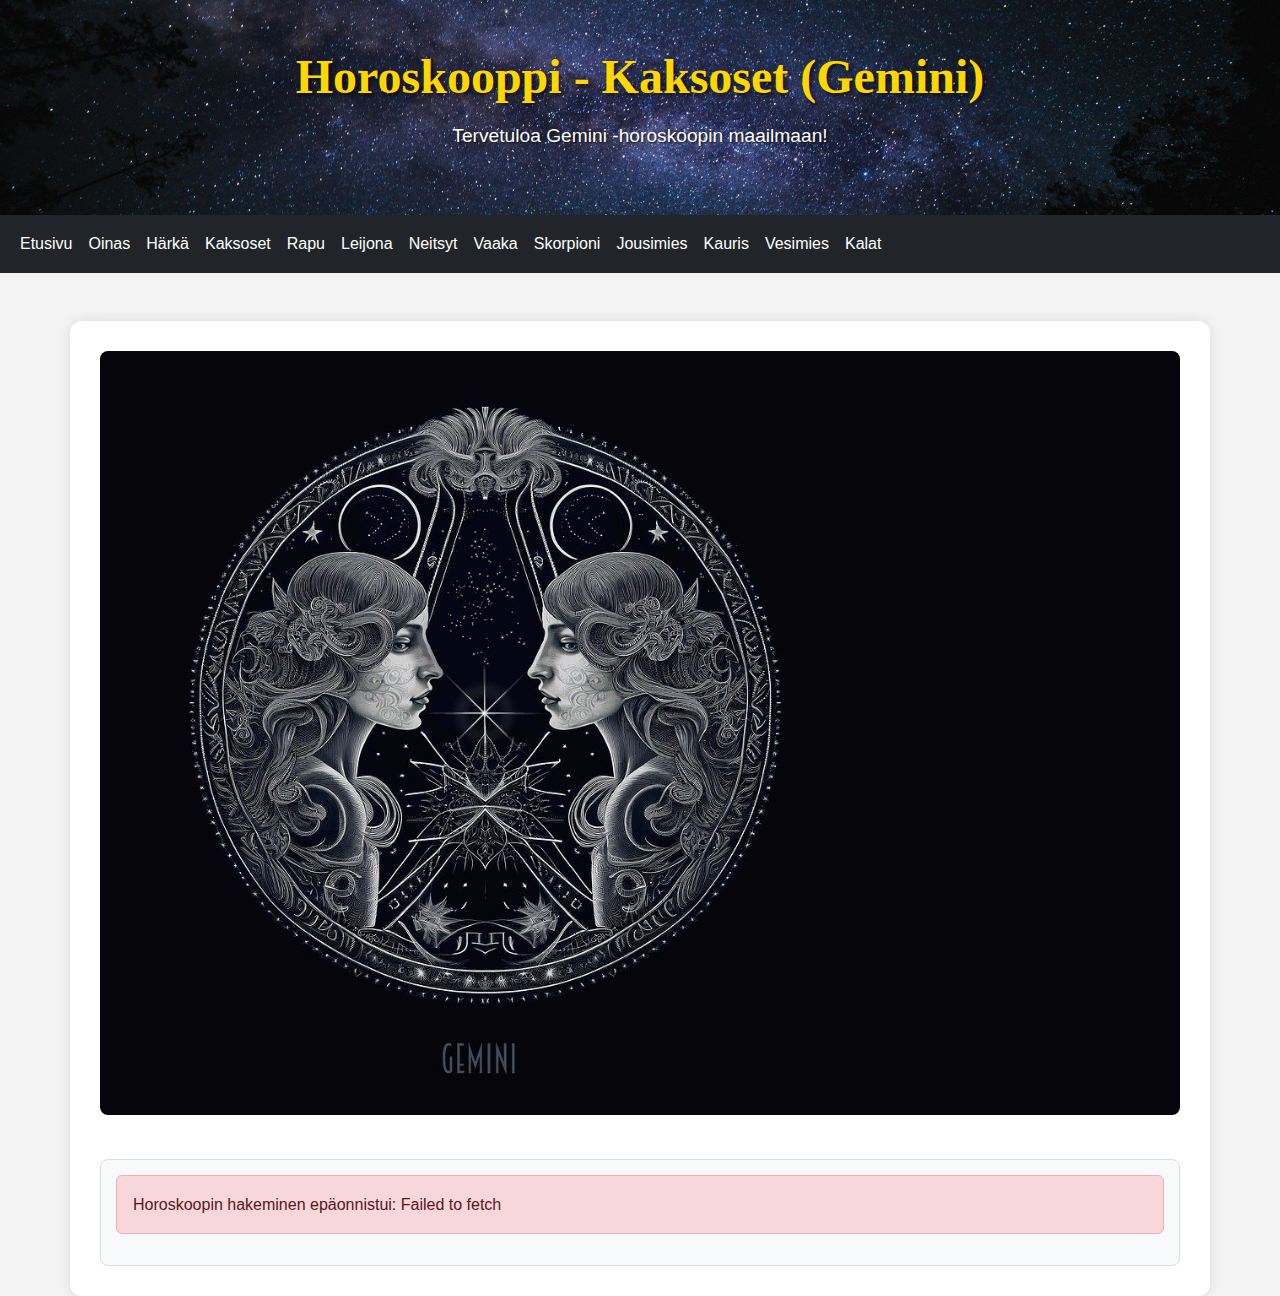
<file: gemini.html>
<!DOCTYPE html>
<html lang="fi">
<head>
    <meta charset="UTF-8"> 
    <meta name="viewport" content="width=device-width, initial-scale=1.0">
    <title>Horoskooppi - Gemini</title> 
<!-- Bootstrap- ja javascript -->
    <link href="https://cdn.jsdelivr.net/npm/bootstrap@5.3.3/dist/css/bootstrap.min.css" rel="stylesheet">
    <link href="styles.css" rel="stylesheet">
    <script src="https://cdn.jsdelivr.net/npm/bootstrap@5.3.3/dist/js/bootstrap.bundle.min.js"></script> 
</head>
<body>

<!-- Otsikko + kuva -->
<div class="p-5 bg-primary text-white text-center">
    <h1>Horoskooppi - Kaksoset (Gemini)</h1> 
    <p>Tervetuloa Gemini -horoskoopin maailmaan!</p> 
</div>

<!-- Navigointipalkki -->
<nav class="navbar navbar-expand-sm bg-dark navbar-dark">
    <div class="container-fluid">
        <ul class="navbar-nav">
            <li class="nav-item">
                <a class="nav-link" href="index.html">Etusivu</a> 
            </li>
            <li class="nav-item">
                <a class="nav-link" href="aries.html">Oinas</a> 
            </li>
            <li class="nav-item">
                <a class="nav-link" href="taurus.html">Härkä</a>
            </li>
            <li class="nav-item">
                <a class="nav-link" href="gemini.html">Kaksoset</a>
            </li>
            <li class="nav-item">
                <a class="nav-link" href="cancer.html">Rapu</a>
            </li>
            <li class="nav-item">
                <a class="nav-link" href="leo.html">Leijona</a>
            </li>
            <li class="nav-item">
                <a class="nav-link" href="virgo.html">Neitsyt</a>
            </li>
            <li class="nav-item">
                <a class="nav-link" href="libra.html">Vaaka</a>
            </li>
            <li class="nav-item">
                <a class="nav-link" href="scorpio.html">Skorpioni</a>
            </li>
            <li class="nav-item">
                <a class="nav-link" href="sagittarius.html">Jousimies</a>
            </li>
            <li class="nav-item">
                <a class="nav-link" href="capricorn.html">Kauris</a>
            </li>
            <li class="nav-item">
                <a class="nav-link" href="aquarius.html">Vesimies</a>
            </li>
            <li class="nav-item">
                <a class="nav-link" href="pisces.html">Kalat</a>
            </li>
        </ul>
    </div>
</nav>

<!-- horoskooppituloks -->
<div class="container mt-5">
    <img src="kuvat/gemini.jpg" alt="Kaksoset" class="horoscope-image mb-4"> 

    <div id="horoscope-result">
        <!-- tähän kohtaan tulostuu horoskoopin tiedot -->
    </div>
</div>

<script>
// get - api horoskoopin hakemiseen
async function fetchGeminiHoroscope() {
    const url = 'https://horoscope-astrology.p.rapidapi.com/sign?s=gemini'; 
    const options = {
        method: 'GET', 
        headers: {
            'x-rapidapi-key': '7698f4ae08msh8245898a5134db1p14a00cjsned848299b9c9', 
            'x-rapidapi-host': 'horoscope-astrology.p.rapidapi.com' 
        }
    };

    try {
        const response = await fetch(url, options); // API-kutsun suorittaminen
        
        if (!response.ok) { 
            throw new Error(`HTTP error! status: ${response.status}`);
        }

        const result = await response.json(); 
        console.log(result); 
        displayHoroscope(result);
    } catch (error) {
        console.error('Error fetching gemini horoscope:', error); 
        document.getElementById('horoscope-result').innerHTML = `
            <div class="alert alert-danger" role="alert">
                Horoskoopin hakeminen epäonnistui: ${error.message}
            </div>
        `; 
    }
}

// funktio horoskooppitietojen näyttämiseen
function displayHoroscope(data) {
    const resultDiv = document.getElementById('horoscope-result'); 

    if (data && data.name) { // tarkistetaan, että data on saatavilla
        resultDiv.innerHTML = `
            <h2>${data.name} (Symboli: ${data.symbol})</h2>
            <p><strong>Päivämäärä:</strong> ${data.date_range}</p>
            <p><strong>Elementti:</strong> ${data.element}</p>
            <p><strong>Hallitsija:</strong> ${data.ruling_planet}</p>
            <h4>Luonteenpiirteet:</h4>
            <p>${data.about}</p>
            <h4>Rakkaus:</h4>
            <p>${data.love}</p>
            <h4>Ura:</h4>
            <p>${data.career}</p>
            <h4>Yhteensopivuus:</h4>
            <p>${data.compatibility}</p>
            <h4>Terveys:</h4>
            <p>${data.health}</p>
            <h4>Vahvuudet:</h4>
            <p>${data.strengths}</p>
            <h4>Heikkoudet:</h4>
            <p>${data.weaknesses}</p>
            <h4>Mies:</h4>
            <p>${data.man}</p>
            <h4>Nainen:</h4>
            <p>${data.woman}</p>
            <h4>Suhteet:</h4>
            <p>${data.relationship}</p>
            <h4>Luonne:</h4>
            <p>${data.nature}</p>
        `; // näytetään kaikki horoskooppitiedot
    } else {
        resultDiv.innerHTML = `
            <div class="alert alert-warning" role="alert">
                Horoskooppitietoja ei löytynyt.
            </div>
        `; 
    }
}

// sivun latautuessa haetaan horoskooppi
window.onload = function() {
    fetchGeminiHoroscope();
};
</script>

</body>
</html>
</file>
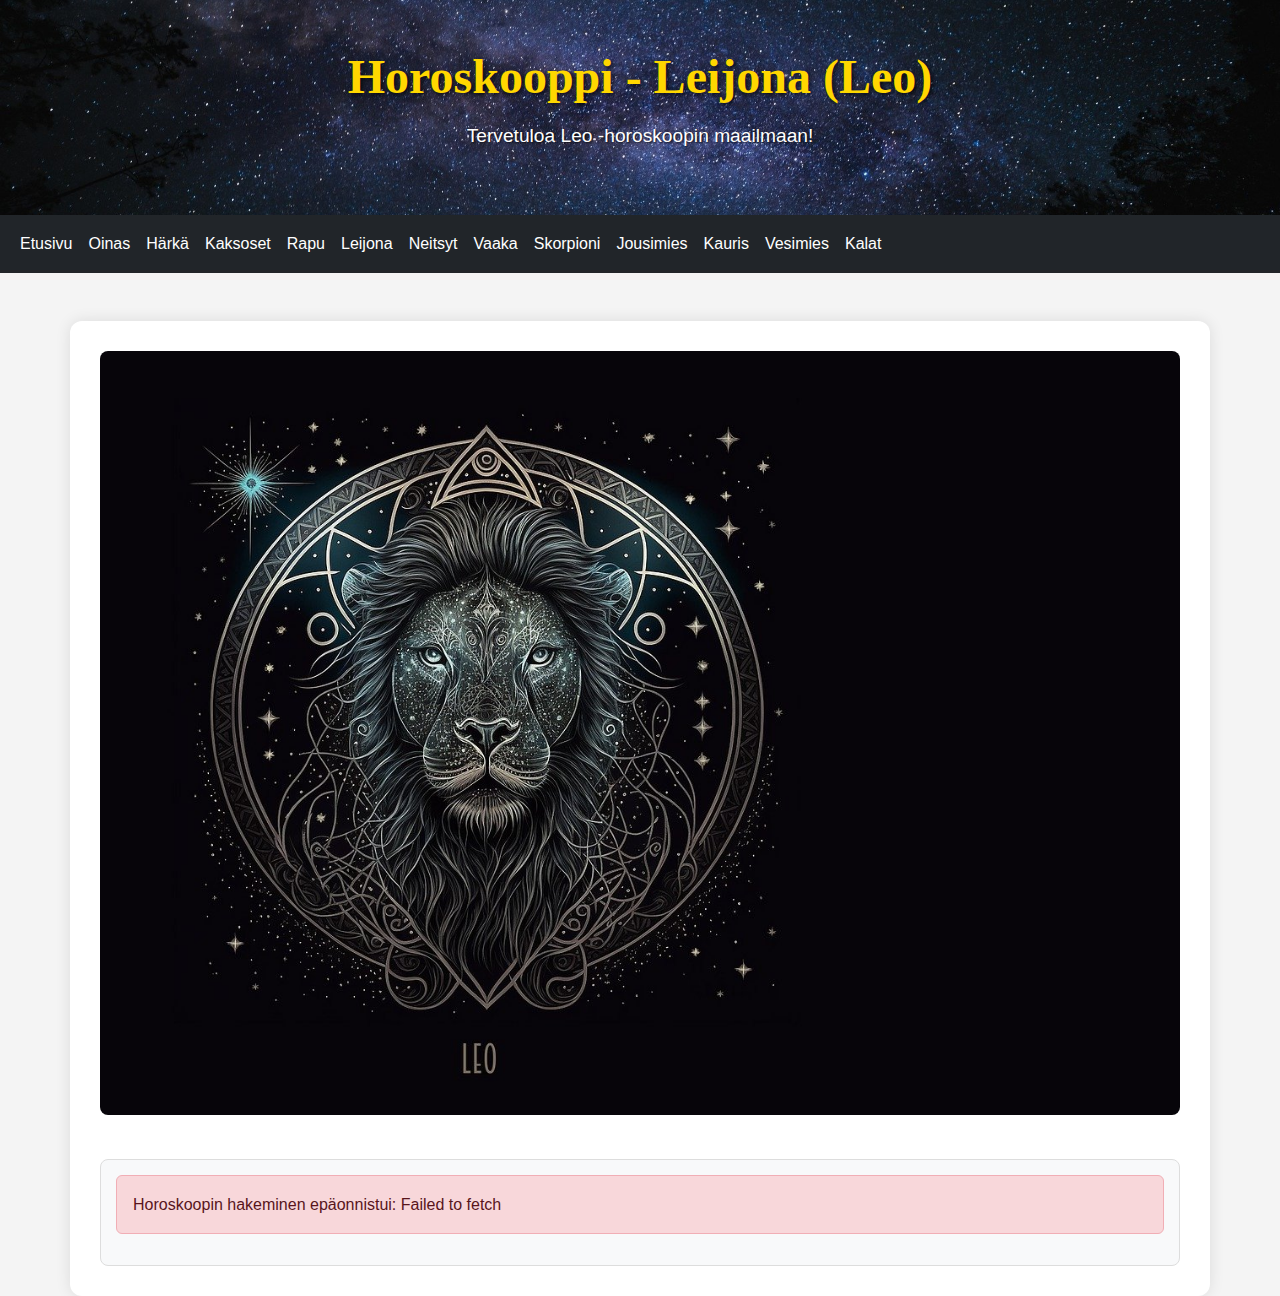
<file: leo.html>
<!DOCTYPE html>
<html lang="fi">
<head>
    <meta charset="UTF-8"> 
    <meta name="viewport" content="width=device-width, initial-scale=1.0">
    <title>Horoskooppi - Leo </title> 
<!-- Bootstrap- ja javascript -->
    <link href="https://cdn.jsdelivr.net/npm/bootstrap@5.3.3/dist/css/bootstrap.min.css" rel="stylesheet">
    <link href="styles.css" rel="stylesheet">
    <script src="https://cdn.jsdelivr.net/npm/bootstrap@5.3.3/dist/js/bootstrap.bundle.min.js"></script> 
</head>
<body>

<!-- Otsikko + kuva -->
<div class="p-5 bg-primary text-white text-center">
    <h1>Horoskooppi - Leijona (Leo) </h1> 
    <p>Tervetuloa Leo -horoskoopin maailmaan!</p> 
</div>

<!-- Navigointipalkki -->
<nav class="navbar navbar-expand-sm bg-dark navbar-dark">
    <div class="container-fluid">
        <ul class="navbar-nav">
            <li class="nav-item">
                <a class="nav-link" href="index.html">Etusivu</a> 
            </li>
            <li class="nav-item">
                <a class="nav-link" href="aries.html">Oinas</a> 
            </li>
            <li class="nav-item">
                <a class="nav-link" href="taurus.html">Härkä</a>
            </li>
            <li class="nav-item">
                <a class="nav-link" href="gemini.html">Kaksoset</a>
            </li>
            <li class="nav-item">
                <a class="nav-link" href="cancer.html">Rapu</a>
            </li>
            <li class="nav-item">
                <a class="nav-link" href="leo.html">Leijona</a>
            </li>
            <li class="nav-item">
                <a class="nav-link" href="virgo.html">Neitsyt</a>
            </li>
            <li class="nav-item">
                <a class="nav-link" href="libra.html">Vaaka</a>
            </li>
            <li class="nav-item">
                <a class="nav-link" href="scorpio.html">Skorpioni</a>
            </li>
            <li class="nav-item">
                <a class="nav-link" href="sagittarius.html">Jousimies</a>
            </li>
            <li class="nav-item">
                <a class="nav-link" href="capricorn.html">Kauris</a>
            </li>
            <li class="nav-item">
                <a class="nav-link" href="aquarius.html">Vesimies</a>
            </li>
            <li class="nav-item">
                <a class="nav-link" href="pisces.html">Kalat</a>
            </li>
        </ul>
    </div>
</nav>

<!-- horoskooppituloks -->
<div class="container mt-5">
    <img src="kuvat/leo.jpg" alt="Leijona" class="horoscope-image mb-4"> 

    <div id="horoscope-result">
        <!-- tähän kohtaan tulostuu horoskoopin tiedot -->
    </div>
</div>

<script>
// get - api horoskoopin hakemiseen
async function fetchLeoHoroscope() {
    const url = 'https://horoscope-astrology.p.rapidapi.com/sign?s=leo'; 
    const options = {
        method: 'GET', 
        headers: {
            'x-rapidapi-key': '7698f4ae08msh8245898a5134db1p14a00cjsned848299b9c9', 
            'x-rapidapi-host': 'horoscope-astrology.p.rapidapi.com' 
        }
    };

    try {
        const response = await fetch(url, options); // API-kutsun suorittaminen
        
        if (!response.ok) { 
            throw new Error(`HTTP error! status: ${response.status}`);
        }

        const result = await response.json(); 
        console.log(result); 
        displayHoroscope(result);
    } catch (error) {
        console.error('Error fetching gemini horoscope:', error); 
        document.getElementById('horoscope-result').innerHTML = `
            <div class="alert alert-danger" role="alert">
                Horoskoopin hakeminen epäonnistui: ${error.message}
            </div>
        `; 
    }
}

// funktio horoskooppitietojen näyttämiseen
function displayHoroscope(data) {
    const resultDiv = document.getElementById('horoscope-result'); 

    if (data && data.name) { // tarkistetaan, että data on saatavilla
        resultDiv.innerHTML = `
            <h2>${data.name} (Symboli: ${data.symbol})</h2>
            <p><strong>Päivämäärä:</strong> ${data.date_range}</p>
            <p><strong>Elementti:</strong> ${data.element}</p>
            <p><strong>Hallitsija:</strong> ${data.ruling_planet}</p>
            <h4>Luonteenpiirteet:</h4>
            <p>${data.about}</p>
            <h4>Rakkaus:</h4>
            <p>${data.love}</p>
            <h4>Ura:</h4>
            <p>${data.career}</p>
            <h4>Yhteensopivuus:</h4>
            <p>${data.compatibility}</p>
            <h4>Terveys:</h4>
            <p>${data.health}</p>
            <h4>Vahvuudet:</h4>
            <p>${data.strengths}</p>
            <h4>Heikkoudet:</h4>
            <p>${data.weaknesses}</p>
            <h4>Mies:</h4>
            <p>${data.man}</p>
            <h4>Nainen:</h4>
            <p>${data.woman}</p>
            <h4>Suhteet:</h4>
            <p>${data.relationship}</p>
            <h4>Luonne:</h4>
            <p>${data.nature}</p>
        `; // näytetään kaikki horoskooppitiedot
    } else {
        resultDiv.innerHTML = `
            <div class="alert alert-warning" role="alert">
                Horoskooppitietoja ei löytynyt.
            </div>
        `; 
    }
}

// sivun latautuessa haetaan horoskooppi
window.onload = function() {
    fetchLeoHoroscope();
};
</script>

</body>
</html>
</file>
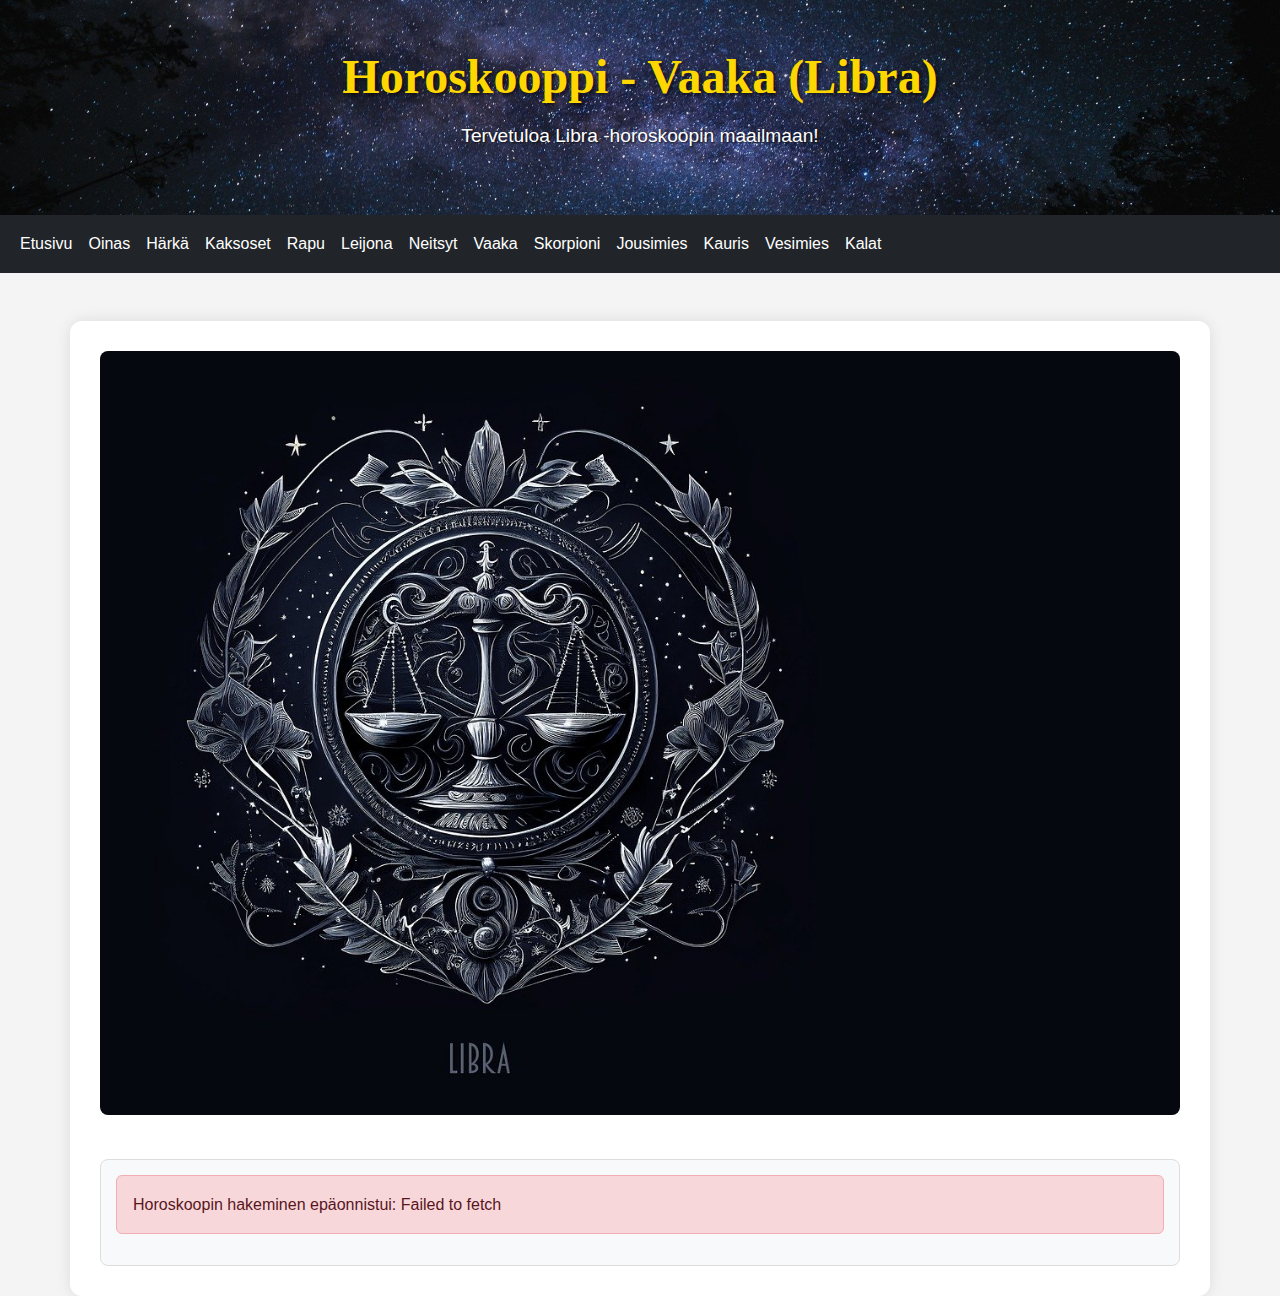
<file: libra.html>
<!DOCTYPE html>
<html lang="fi">
<head>
    <meta charset="UTF-8"> 
    <meta name="viewport" content="width=device-width, initial-scale=1.0">
    <title>Horoskooppi - Libra</title> 
<!-- Bootstrap- ja javascript -->
    <link href="https://cdn.jsdelivr.net/npm/bootstrap@5.3.3/dist/css/bootstrap.min.css" rel="stylesheet">
    <link href="styles.css" rel="stylesheet">
    <script src="https://cdn.jsdelivr.net/npm/bootstrap@5.3.3/dist/js/bootstrap.bundle.min.js"></script> 
</head>
<body>

<!-- Otsikko + kuva -->
<div class="p-5 bg-primary text-white text-center">
    <h1>Horoskooppi - Vaaka (Libra)</h1> 
    <p>Tervetuloa Libra -horoskoopin maailmaan!</p> 
</div>

<!-- Navigointipalkki -->
<nav class="navbar navbar-expand-sm bg-dark navbar-dark">
    <div class="container-fluid">
        <ul class="navbar-nav">
            <li class="nav-item">
                <a class="nav-link" href="index.html">Etusivu</a> 
            </li>
            <li class="nav-item">
                <a class="nav-link" href="aries.html">Oinas</a> 
            </li>
            <li class="nav-item">
                <a class="nav-link" href="taurus.html">Härkä</a>
            </li>
            <li class="nav-item">
                <a class="nav-link" href="gemini.html">Kaksoset</a>
            </li>
            <li class="nav-item">
                <a class="nav-link" href="cancer.html">Rapu</a>
            </li>
            <li class="nav-item">
                <a class="nav-link" href="leo.html">Leijona</a>
            </li>
            <li class="nav-item">
                <a class="nav-link" href="virgo.html">Neitsyt</a>
            </li>
            <li class="nav-item">
                <a class="nav-link" href="libra.html">Vaaka</a>
            </li>
            <li class="nav-item">
                <a class="nav-link" href="scorpio.html">Skorpioni</a>
            </li>
            <li class="nav-item">
                <a class="nav-link" href="sagittarius.html">Jousimies</a>
            </li>
            <li class="nav-item">
                <a class="nav-link" href="capricorn.html">Kauris</a>
            </li>
            <li class="nav-item">
                <a class="nav-link" href="aquarius.html">Vesimies</a>
            </li>
            <li class="nav-item">
                <a class="nav-link" href="pisces.html">Kalat</a>
            </li>
        </ul>
    </div>
</nav>

<!-- horoskooppituloks -->
<div class="container mt-5">
    <img src="kuvat/libra.jpg" alt="Neitsyt" class="horoscope-image mb-4"> 

    <div id="horoscope-result">
        <!-- tähän kohtaan tulostuu horoskoopin tiedot -->
    </div>
</div>

<script>
// get - api horoskoopin hakemiseen
async function fetchLibraHoroscope() {
    const url = 'https://horoscope-astrology.p.rapidapi.com/sign?s=libra'; 
    const options = {
        method: 'GET', 
        headers: {
            'x-rapidapi-key': '7698f4ae08msh8245898a5134db1p14a00cjsned848299b9c9', 
            'x-rapidapi-host': 'horoscope-astrology.p.rapidapi.com' 
        }
    };

    try {
        const response = await fetch(url, options); // API-kutsun suorittaminen
        
        if (!response.ok) { 
            throw new Error(`HTTP error! status: ${response.status}`);
        }

        const result = await response.json(); 
        console.log(result); 
        displayHoroscope(result);
    } catch (error) {
        console.error('Error fetching Libra horoscope:', error); 
        document.getElementById('horoscope-result').innerHTML = `
            <div class="alert alert-danger" role="alert">
                Horoskoopin hakeminen epäonnistui: ${error.message}
            </div>
        `; 
    }
}

// funktio horoskooppitietojen näyttämiseen
function displayHoroscope(data) {
    const resultDiv = document.getElementById('horoscope-result'); 

    if (data && data.name) { // tarkistetaan, että data on saatavilla
        resultDiv.innerHTML = `
            <h2>${data.name} (Symboli: ${data.symbol})</h2>
            <p><strong>Päivämäärä:</strong> ${data.date_range}</p>
            <p><strong>Elementti:</strong> ${data.element}</p>
            <p><strong>Hallitsija:</strong> ${data.ruling_planet}</p>
            <h4>Luonteenpiirteet:</h4>
            <p>${data.about}</p>
            <h4>Rakkaus:</h4>
            <p>${data.love}</p>
            <h4>Ura:</h4>
            <p>${data.career}</p>
            <h4>Yhteensopivuus:</h4>
            <p>${data.compatibility}</p>
            <h4>Terveys:</h4>
            <p>${data.health}</p>
            <h4>Vahvuudet:</h4>
            <p>${data.strengths}</p>
            <h4>Heikkoudet:</h4>
            <p>${data.weaknesses}</p>
            <h4>Mies:</h4>
            <p>${data.man}</p>
            <h4>Nainen:</h4>
            <p>${data.woman}</p>
            <h4>Suhteet:</h4>
            <p>${data.relationship}</p>
            <h4>Luonne:</h4>
            <p>${data.nature}</p>
        `; // näytetään kaikki horoskooppitiedot
    } else {
        resultDiv.innerHTML = `
            <div class="alert alert-warning" role="alert">
                Horoskooppitietoja ei löytynyt.
            </div>
        `; 
    }
}

// sivun latautuessa haetaan horoskooppi
window.onload = function() {
    fetchLibraHoroscope();
};
</script>

</body>
</html>
</file>
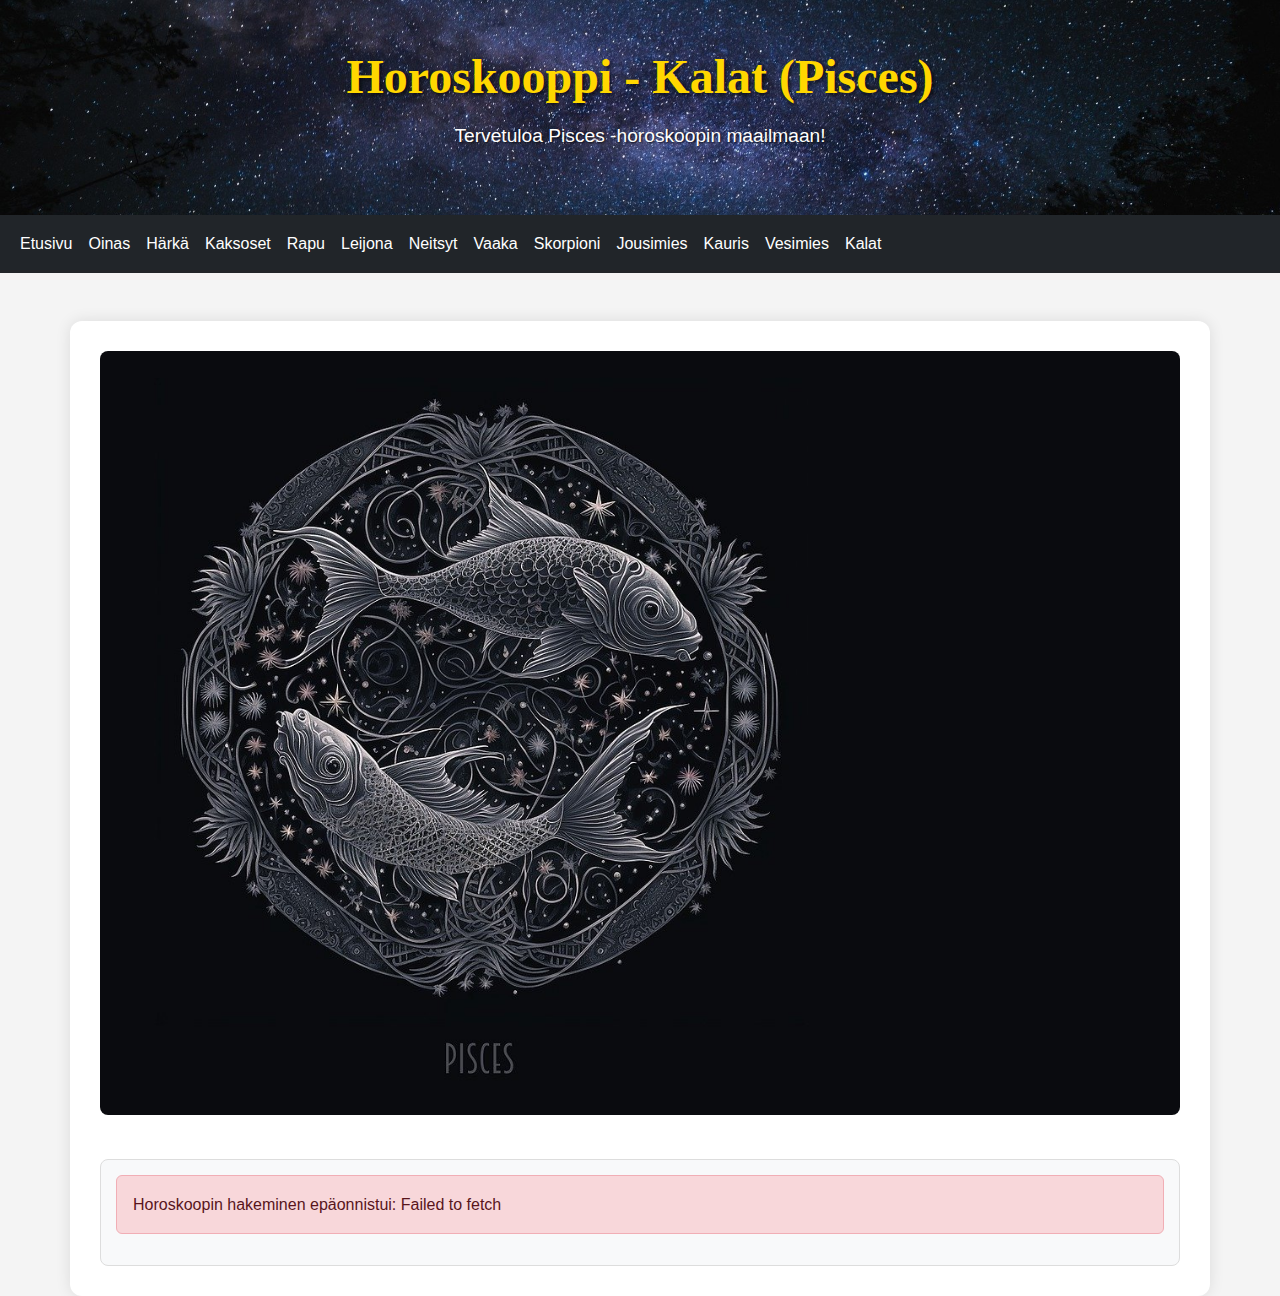
<file: pisces.html>
<!DOCTYPE html>
<html lang="fi">
<head>
    <meta charset="UTF-8"> 
    <meta name="viewport" content="width=device-width, initial-scale=1.0">
    <title>Horoskooppi - Pisces</title> 
<!-- Bootstrap- ja javascript -->
    <link href="https://cdn.jsdelivr.net/npm/bootstrap@5.3.3/dist/css/bootstrap.min.css" rel="stylesheet">
    <link href="styles.css" rel="stylesheet">
    <script src="https://cdn.jsdelivr.net/npm/bootstrap@5.3.3/dist/js/bootstrap.bundle.min.js"></script> 
</head>
<body>

<!-- Otsikko + kuva -->
<div class="p-5 bg-primary text-white text-center">
    <h1>Horoskooppi - Kalat (Pisces)</h1> 
    <p>Tervetuloa Pisces -horoskoopin maailmaan!</p> 
</div>

<!-- Navigointipalkki -->
<nav class="navbar navbar-expand-sm bg-dark navbar-dark">
    <div class="container-fluid">
        <ul class="navbar-nav">
            <li class="nav-item">
                <a class="nav-link" href="index.html">Etusivu</a> 
            </li>
            <li class="nav-item">
                <a class="nav-link" href="aries.html">Oinas</a> 
            </li>
            <li class="nav-item">
                <a class="nav-link" href="taurus.html">Härkä</a>
            </li>
            <li class="nav-item">
                <a class="nav-link" href="gemini.html">Kaksoset</a>
            </li>
            <li class="nav-item">
                <a class="nav-link" href="cancer.html">Rapu</a>
            </li>
            <li class="nav-item">
                <a class="nav-link" href="leo.html">Leijona</a>
            </li>
            <li class="nav-item">
                <a class="nav-link" href="virgo.html">Neitsyt</a>
            </li>
            <li class="nav-item">
                <a class="nav-link" href="libra.html">Vaaka</a>
            </li>
            <li class="nav-item">
                <a class="nav-link" href="scorpio.html">Skorpioni</a>
            </li>
            <li class="nav-item">
                <a class="nav-link" href="sagittarius.html">Jousimies</a>
            </li>
            <li class="nav-item">
                <a class="nav-link" href="capricorn.html">Kauris</a>
            </li>
            <li class="nav-item">
                <a class="nav-link" href="aquarius.html">Vesimies</a>
            </li>
            <li class="nav-item">
                <a class="nav-link" href="pisces.html">Kalat</a>
            </li>
        </ul>
    </div>
</nav>

<!-- horoskooppituloks -->
<div class="container mt-5">
    <img src="kuvat/pisces.jpg" alt="Kalat" class="horoscope-image mb-4"> 

    <div id="horoscope-result">
        <!-- tähän kohtaan tulostuu horoskoopin tiedot -->
    </div>
</div>

<script>
// get - api horoskoopin hakemiseen
async function fetchPiscesHoroscope() {
    const url = 'https://horoscope-astrology.p.rapidapi.com/sign?s=pisces'; 
    const options = {
        method: 'GET', 
        headers: {
            'x-rapidapi-key': '7698f4ae08msh8245898a5134db1p14a00cjsned848299b9c9', 
            'x-rapidapi-host': 'horoscope-astrology.p.rapidapi.com' 
        }
    };

    try {
        const response = await fetch(url, options); // API-kutsun suorittaminen
        
        if (!response.ok) { 
            throw new Error(`HTTP error! status: ${response.status}`);
        }

        const result = await response.json(); 
        console.log(result); 
        displayHoroscope(result);
    } catch (error) {
        console.error('Error fetching Pisces horoscope:', error); 
        document.getElementById('horoscope-result').innerHTML = `
            <div class="alert alert-danger" role="alert">
                Horoskoopin hakeminen epäonnistui: ${error.message}
            </div>
        `; 
    }
}

// funktio horoskooppitietojen näyttämiseen
function displayHoroscope(data) {
    const resultDiv = document.getElementById('horoscope-result'); 

    if (data && data.name) { // tarkistetaan, että data on saatavilla
        resultDiv.innerHTML = `
            <h2>${data.name} (Symboli: ${data.symbol})</h2>
            <p><strong>Päivämäärä:</strong> ${data.date_range}</p>
            <p><strong>Elementti:</strong> ${data.element}</p>
            <p><strong>Hallitsija:</strong> ${data.ruling_planet}</p>
            <h4>Luonteenpiirteet:</h4>
            <p>${data.about}</p>
            <h4>Rakkaus:</h4>
            <p>${data.love}</p>
            <h4>Ura:</h4>
            <p>${data.career}</p>
            <h4>Yhteensopivuus:</h4>
            <p>${data.compatibility}</p>
            <h4>Terveys:</h4>
            <p>${data.health}</p>
            <h4>Vahvuudet:</h4>
            <p>${data.strengths}</p>
            <h4>Heikkoudet:</h4>
            <p>${data.weaknesses}</p>
            <h4>Mies:</h4>
            <p>${data.man}</p>
            <h4>Nainen:</h4>
            <p>${data.woman}</p>
            <h4>Suhteet:</h4>
            <p>${data.relationship}</p>
            <h4>Luonne:</h4>
            <p>${data.nature}</p>
        `; // näytetään kaikki horoskooppitiedot
    } else {
        resultDiv.innerHTML = `
            <div class="alert alert-warning" role="alert">
                Horoskooppitietoja ei löytynyt.
            </div>
        `; 
    }
}

// sivun latautuessa haetaan horoskooppi
window.onload = function() {
    fetchPiscesHoroscope();
};
</script>

</body>
</html>
</file>
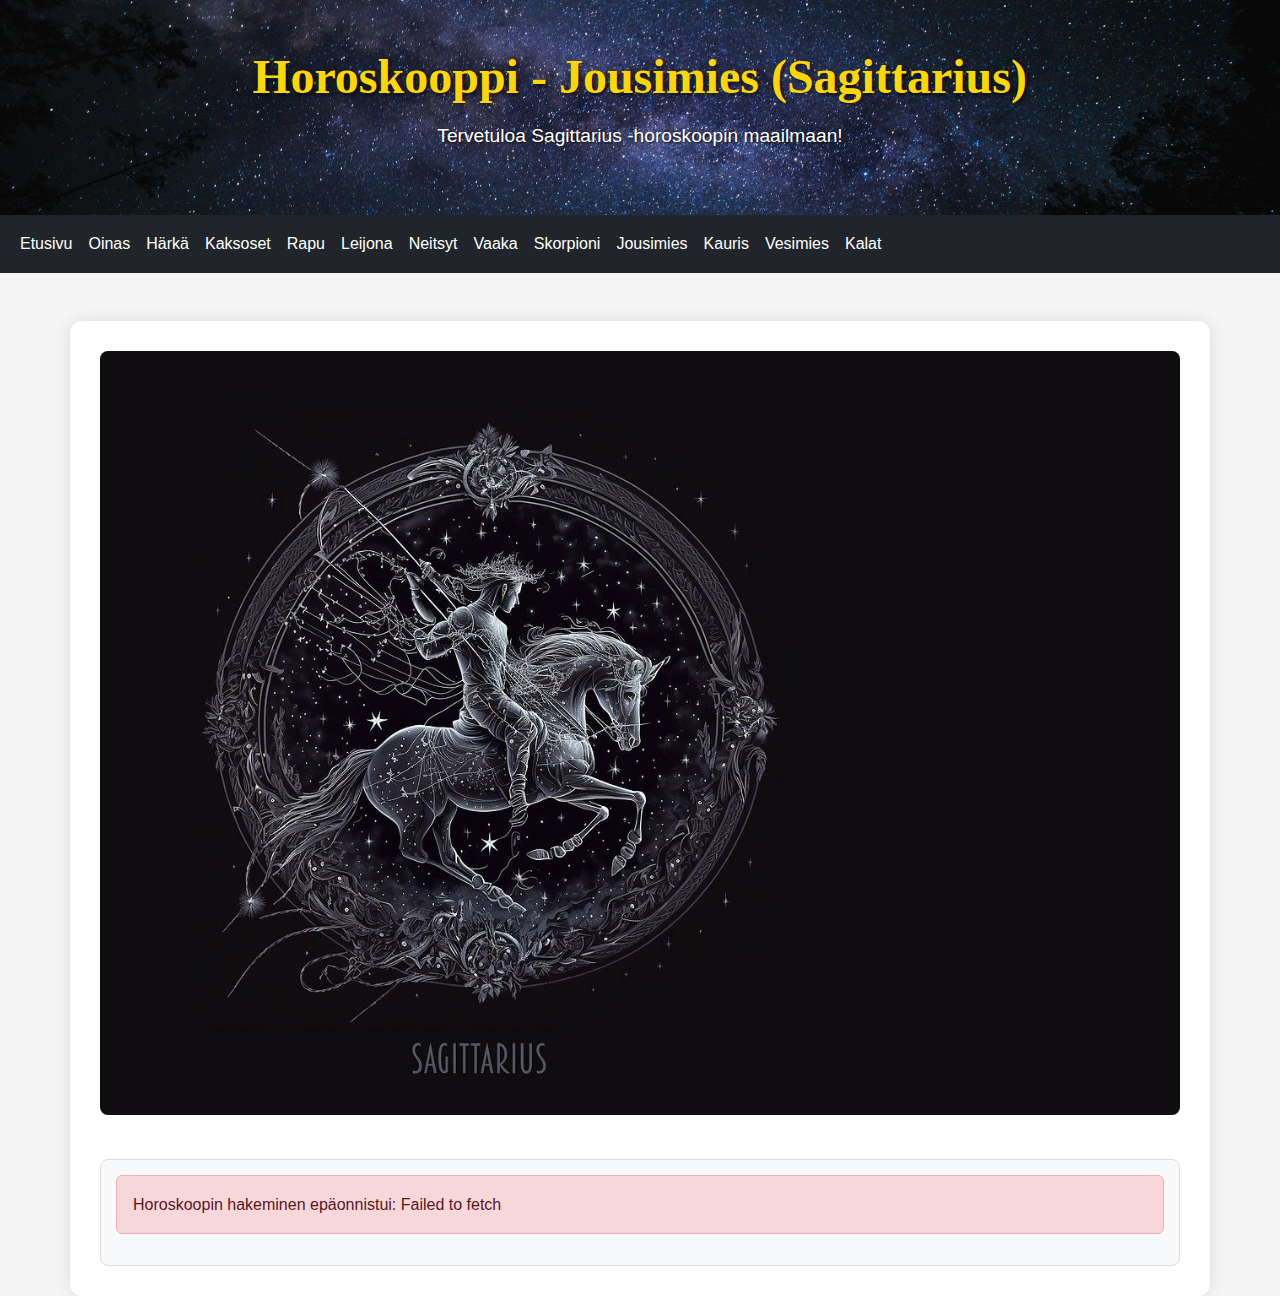
<file: sagittarius.html>
<!DOCTYPE html>
<html lang="fi">
<head>
    <meta charset="UTF-8"> 
    <meta name="viewport" content="width=device-width, initial-scale=1.0">
    <title>Horoskooppi - Sagittarius</title> 
<!-- Bootstrap- ja javascript -->
    <link href="https://cdn.jsdelivr.net/npm/bootstrap@5.3.3/dist/css/bootstrap.min.css" rel="stylesheet">
    <link href="styles.css" rel="stylesheet">
    <script src="https://cdn.jsdelivr.net/npm/bootstrap@5.3.3/dist/js/bootstrap.bundle.min.js"></script> 
</head>
<body>

<!-- Otsikko + kuva -->
<div class="p-5 bg-primary text-white text-center">
    <h1>Horoskooppi - Jousimies (Sagittarius)</h1> 
    <p>Tervetuloa Sagittarius -horoskoopin maailmaan!</p> 
</div>

<!-- Navigointipalkki -->
<nav class="navbar navbar-expand-sm bg-dark navbar-dark">
    <div class="container-fluid">
        <ul class="navbar-nav">
            <li class="nav-item">
                <a class="nav-link" href="index.html">Etusivu</a> 
            </li>
            <li class="nav-item">
                <a class="nav-link" href="aries.html">Oinas</a> 
            </li>
            <li class="nav-item">
                <a class="nav-link" href="taurus.html">Härkä</a>
            </li>
            <li class="nav-item">
                <a class="nav-link" href="gemini.html">Kaksoset</a>
            </li>
            <li class="nav-item">
                <a class="nav-link" href="cancer.html">Rapu</a>
            </li>
            <li class="nav-item">
                <a class="nav-link" href="leo.html">Leijona</a>
            </li>
            <li class="nav-item">
                <a class="nav-link" href="virgo.html">Neitsyt</a>
            </li>
            <li class="nav-item">
                <a class="nav-link" href="libra.html">Vaaka</a>
            </li>
            <li class="nav-item">
                <a class="nav-link" href="scorpio.html">Skorpioni</a>
            </li>
            <li class="nav-item">
                <a class="nav-link" href="sagittarius.html">Jousimies</a>
            </li>
            <li class="nav-item">
                <a class="nav-link" href="capricorn.html">Kauris</a>
            </li>
            <li class="nav-item">
                <a class="nav-link" href="aquarius.html">Vesimies</a>
            </li>
            <li class="nav-item">
                <a class="nav-link" href="pisces.html">Kalat</a>
            </li>
        </ul>
    </div>
</nav>

<!-- horoskooppituloks -->
<div class="container mt-5">
    <img src="kuvat/sagittarius.jpg" alt="Jousimies" class="horoscope-image mb-4"> 

    <div id="horoscope-result">
        <!-- tähän kohtaan tulostuu horoskoopin tiedot -->
    </div>
</div>

<script>
// get - api horoskoopin hakemiseen
async function fetchSagittariusHoroscope() {
    const url = 'https://horoscope-astrology.p.rapidapi.com/sign?s=sagittarius'; 
    const options = {
        method: 'GET', 
        headers: {
            'x-rapidapi-key': '7698f4ae08msh8245898a5134db1p14a00cjsned848299b9c9', 
            'x-rapidapi-host': 'horoscope-astrology.p.rapidapi.com' 
        }
    };

    try {
        const response = await fetch(url, options); // API-kutsun suorittaminen
        
        if (!response.ok) { 
            throw new Error(`HTTP error! status: ${response.status}`);
        }

        const result = await response.json(); 
        console.log(result); 
        displayHoroscope(result);
    } catch (error) {
        console.error('Error fetching Sagittarius horoscope:', error); 
        document.getElementById('horoscope-result').innerHTML = `
            <div class="alert alert-danger" role="alert">
                Horoskoopin hakeminen epäonnistui: ${error.message}
            </div>
        `; 
    }
}

// funktio horoskooppitietojen näyttämiseen
function displayHoroscope(data) {
    const resultDiv = document.getElementById('horoscope-result'); 

    if (data && data.name) { // tarkistetaan, että data on saatavilla
        resultDiv.innerHTML = `
            <h2>${data.name} (Symboli: ${data.symbol})</h2>
            <p><strong>Päivämäärä:</strong> ${data.date_range}</p>
            <p><strong>Elementti:</strong> ${data.element}</p>
            <p><strong>Hallitsija:</strong> ${data.ruling_planet}</p>
            <h4>Luonteenpiirteet:</h4>
            <p>${data.about}</p>
            <h4>Rakkaus:</h4>
            <p>${data.love}</p>
            <h4>Ura:</h4>
            <p>${data.career}</p>
            <h4>Yhteensopivuus:</h4>
            <p>${data.compatibility}</p>
            <h4>Terveys:</h4>
            <p>${data.health}</p>
            <h4>Vahvuudet:</h4>
            <p>${data.strengths}</p>
            <h4>Heikkoudet:</h4>
            <p>${data.weaknesses}</p>
            <h4>Mies:</h4>
            <p>${data.man}</p>
            <h4>Nainen:</h4>
            <p>${data.woman}</p>
            <h4>Suhteet:</h4>
            <p>${data.relationship}</p>
            <h4>Luonne:</h4>
            <p>${data.nature}</p>
        `; // näytetään kaikki horoskooppitiedot
    } else {
        resultDiv.innerHTML = `
            <div class="alert alert-warning" role="alert">
                Horoskooppitietoja ei löytynyt.
            </div>
        `; 
    }
}

// sivun latautuessa haetaan horoskooppi
window.onload = function() {
    fetchSagittariusHoroscope();
};
</script>

</body>
</html>
</file>
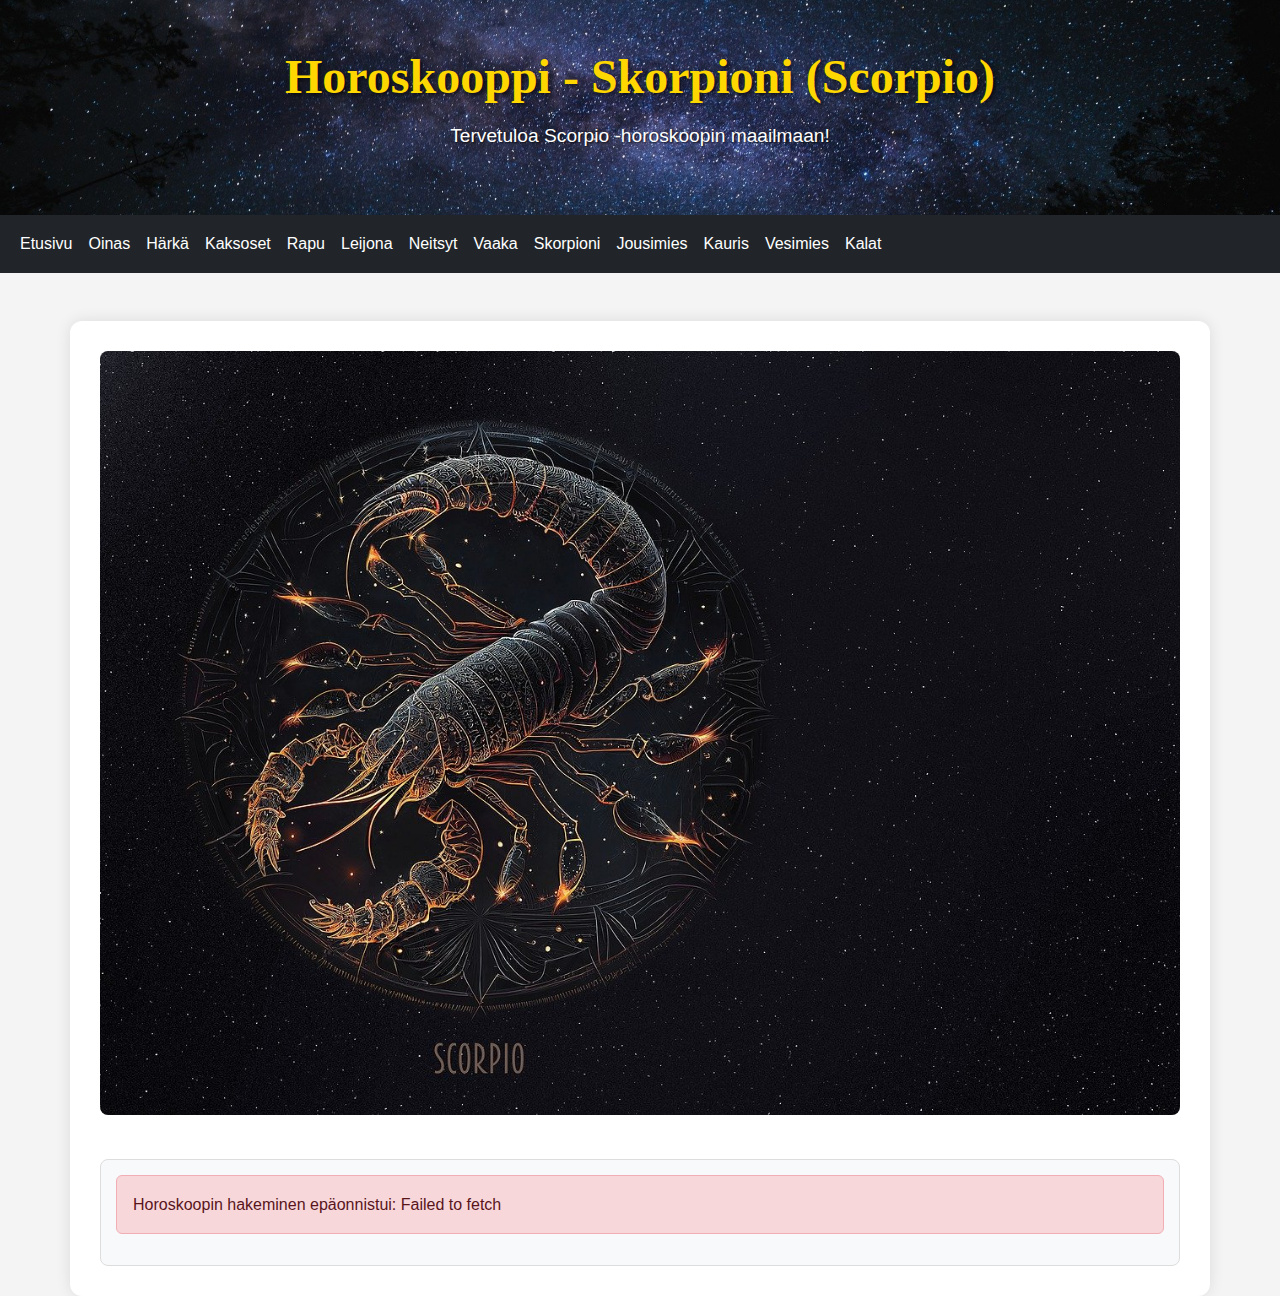
<file: scorpio.html>
<!DOCTYPE html>
<html lang="fi">
<head>
    <meta charset="UTF-8"> 
    <meta name="viewport" content="width=device-width, initial-scale=1.0">
    <title>Horoskooppi - Scorpio</title> 
<!-- Bootstrap- ja javascript -->
    <link href="https://cdn.jsdelivr.net/npm/bootstrap@5.3.3/dist/css/bootstrap.min.css" rel="stylesheet">
    <link href="styles.css" rel="stylesheet">
    <script src="https://cdn.jsdelivr.net/npm/bootstrap@5.3.3/dist/js/bootstrap.bundle.min.js"></script> 
</head>
<body>

<!-- Otsikko + kuva -->
<div class="p-5 bg-primary text-white text-center">
    <h1>Horoskooppi - Skorpioni (Scorpio)</h1> 
    <p>Tervetuloa Scorpio -horoskoopin maailmaan!</p> 
</div>

<!-- Navigointipalkki -->
<nav class="navbar navbar-expand-sm bg-dark navbar-dark">
    <div class="container-fluid">
        <ul class="navbar-nav">
            <li class="nav-item">
                <a class="nav-link" href="index.html">Etusivu</a> 
            </li>
            <li class="nav-item">
                <a class="nav-link" href="aries.html">Oinas</a> 
            </li>
            <li class="nav-item">
                <a class="nav-link" href="taurus.html">Härkä</a>
            </li>
            <li class="nav-item">
                <a class="nav-link" href="gemini.html">Kaksoset</a>
            </li>
            <li class="nav-item">
                <a class="nav-link" href="cancer.html">Rapu</a>
            </li>
            <li class="nav-item">
                <a class="nav-link" href="leo.html">Leijona</a>
            </li>
            <li class="nav-item">
                <a class="nav-link" href="virgo.html">Neitsyt</a>
            </li>
            <li class="nav-item">
                <a class="nav-link" href="libra.html">Vaaka</a>
            </li>
            <li class="nav-item">
                <a class="nav-link" href="scorpio.html">Skorpioni</a>
            </li>
            <li class="nav-item">
                <a class="nav-link" href="sagittarius.html">Jousimies</a>
            </li>
            <li class="nav-item">
                <a class="nav-link" href="capricorn.html">Kauris</a>
            </li>
            <li class="nav-item">
                <a class="nav-link" href="aquarius.html">Vesimies</a>
            </li>
            <li class="nav-item">
                <a class="nav-link" href="pisces.html">Kalat</a>
            </li>
        </ul>
    </div>
</nav>

<!-- horoskooppituloks -->
<div class="container mt-5">
    <img src="kuvat/scorpio.jpg" alt="Skorpioni" class="horoscope-image mb-4"> 

    <div id="horoscope-result">
        <!-- tähän kohtaan tulostuu horoskoopin tiedot -->
    </div>
</div>

<script>
// get - api horoskoopin hakemiseen
async function fetchScorpioHoroscope() {
    const url = 'https://horoscope-astrology.p.rapidapi.com/sign?s=scorpio'; 
    const options = {
        method: 'GET', 
        headers: {
            'x-rapidapi-key': '7698f4ae08msh8245898a5134db1p14a00cjsned848299b9c9', 
            'x-rapidapi-host': 'horoscope-astrology.p.rapidapi.com' 
        }
    };

    try {
        const response = await fetch(url, options); // API-kutsun suorittaminen
        
        if (!response.ok) { 
            throw new Error(`HTTP error! status: ${response.status}`);
        }

        const result = await response.json(); 
        console.log(result); 
        displayHoroscope(result);
    } catch (error) {
        console.error('Error fetching Scorpio horoscope:', error); 
        document.getElementById('horoscope-result').innerHTML = `
            <div class="alert alert-danger" role="alert">
                Horoskoopin hakeminen epäonnistui: ${error.message}
            </div>
        `; 
    }
}

// funktio horoskooppitietojen näyttämiseen
function displayHoroscope(data) {
    const resultDiv = document.getElementById('horoscope-result'); 

    if (data && data.name) { // tarkistetaan, että data on saatavilla
        resultDiv.innerHTML = `
            <h2>${data.name} (Symboli: ${data.symbol})</h2>
            <p><strong>Päivämäärä:</strong> ${data.date_range}</p>
            <p><strong>Elementti:</strong> ${data.element}</p>
            <p><strong>Hallitsija:</strong> ${data.ruling_planet}</p>
            <h4>Luonteenpiirteet:</h4>
            <p>${data.about}</p>
            <h4>Rakkaus:</h4>
            <p>${data.love}</p>
            <h4>Ura:</h4>
            <p>${data.career}</p>
            <h4>Yhteensopivuus:</h4>
            <p>${data.compatibility}</p>
            <h4>Terveys:</h4>
            <p>${data.health}</p>
            <h4>Vahvuudet:</h4>
            <p>${data.strengths}</p>
            <h4>Heikkoudet:</h4>
            <p>${data.weaknesses}</p>
            <h4>Mies:</h4>
            <p>${data.man}</p>
            <h4>Nainen:</h4>
            <p>${data.woman}</p>
            <h4>Suhteet:</h4>
            <p>${data.relationship}</p>
            <h4>Luonne:</h4>
            <p>${data.nature}</p>
        `; // näytetään kaikki horoskooppitiedot
    } else {
        resultDiv.innerHTML = `
            <div class="alert alert-warning" role="alert">
                Horoskooppitietoja ei löytynyt.
            </div>
        `; 
    }
}

// sivun latautuessa haetaan horoskooppi
window.onload = function() {
    fetchScorpioHoroscope();
};
</script>

</body>
</html>
</file>
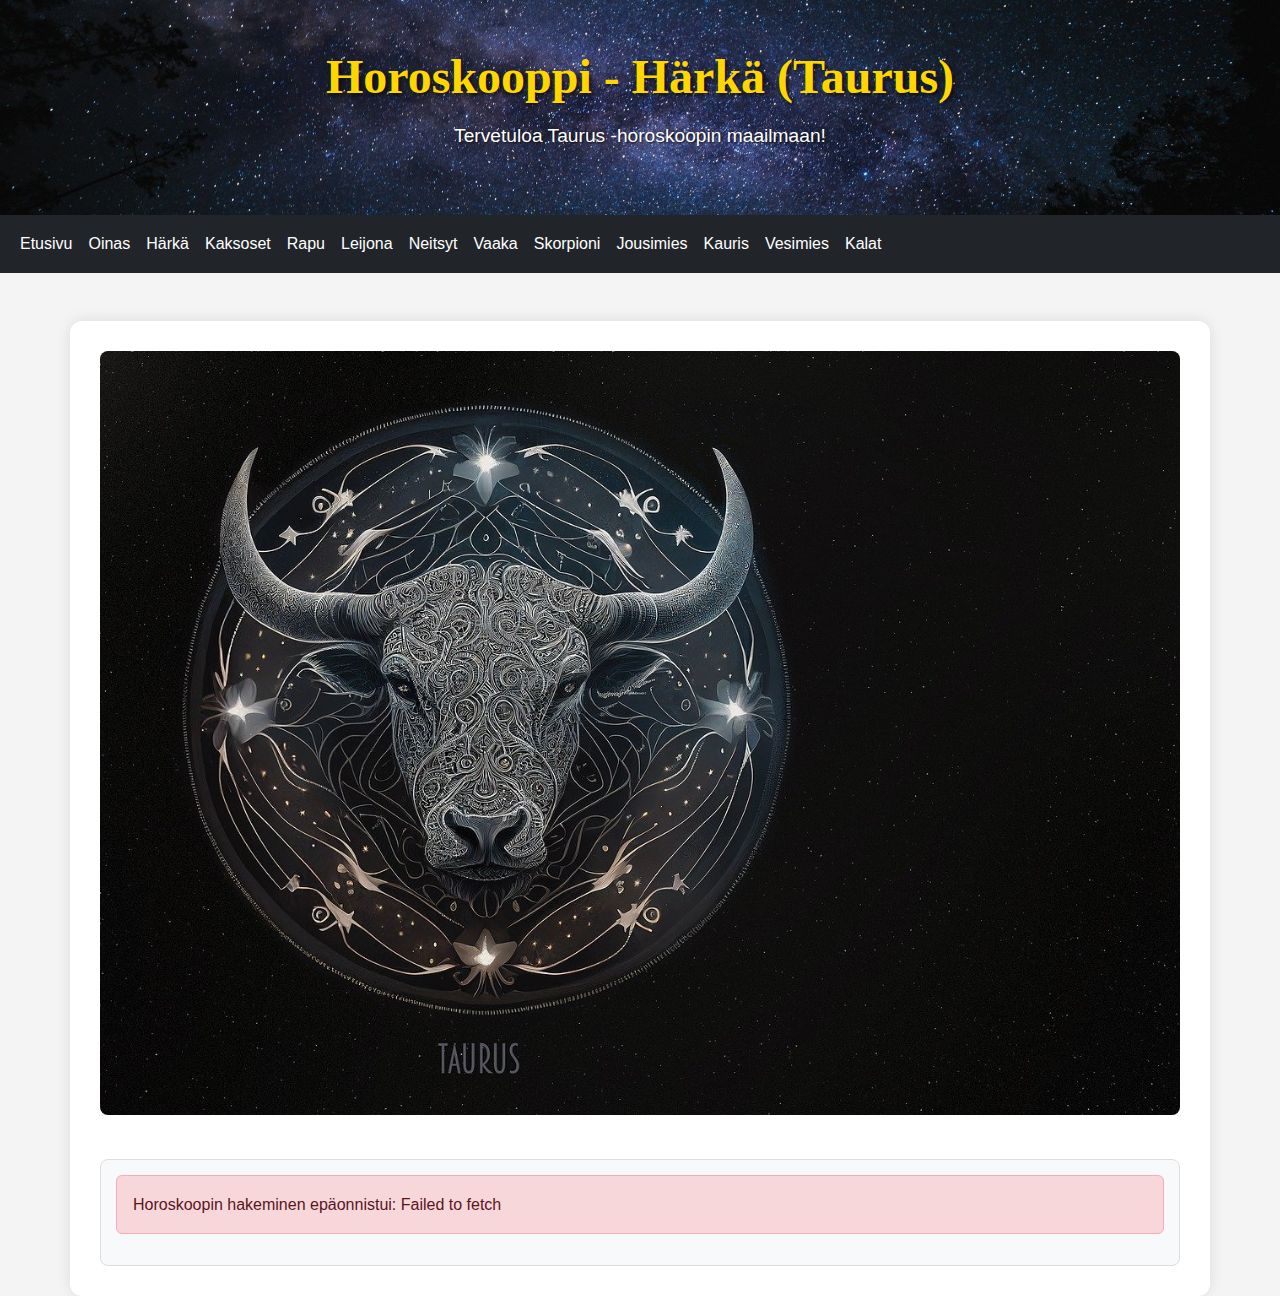
<file: taurus.html>
<!DOCTYPE html>
<html lang="fi">
<head>
    <meta charset="UTF-8"> 
    <meta name="viewport" content="width=device-width, initial-scale=1.0">
    <title>Horoskooppi - Taurus</title> 
<!-- Bootstrap- ja javascript -->
    <link href="https://cdn.jsdelivr.net/npm/bootstrap@5.3.3/dist/css/bootstrap.min.css" rel="stylesheet">
    <link href="styles.css" rel="stylesheet">
    <script src="https://cdn.jsdelivr.net/npm/bootstrap@5.3.3/dist/js/bootstrap.bundle.min.js"></script> 
</head>
<body>

<!-- Otsikko + kuva -->
<div class="p-5 bg-primary text-white text-center">
    <h1>Horoskooppi - Härkä (Taurus)</h1> 
    <p>Tervetuloa Taurus -horoskoopin maailmaan!</p> 
</div>

<!-- Navigointipalkki -->
<nav class="navbar navbar-expand-sm bg-dark navbar-dark">
    <div class="container-fluid">
        <ul class="navbar-nav">
            <li class="nav-item">
                <a class="nav-link" href="index.html">Etusivu</a> 
            </li>
            <li class="nav-item">
                <a class="nav-link" href="aries.html">Oinas</a> 
            </li>
            <li class="nav-item">
                <a class="nav-link" href="taurus.html">Härkä</a>
            </li>
            <li class="nav-item">
                <a class="nav-link" href="gemini.html">Kaksoset</a>
            </li>
            <li class="nav-item">
                <a class="nav-link" href="cancer.html">Rapu</a>
            </li>
            <li class="nav-item">
                <a class="nav-link" href="leo.html">Leijona</a>
            </li>
            <li class="nav-item">
                <a class="nav-link" href="virgo.html">Neitsyt</a>
            </li>
            <li class="nav-item">
                <a class="nav-link" href="libra.html">Vaaka</a>
            </li>
            <li class="nav-item">
                <a class="nav-link" href="scorpio.html">Skorpioni</a>
            </li>
            <li class="nav-item">
                <a class="nav-link" href="sagittarius.html">Jousimies</a>
            </li>
            <li class="nav-item">
                <a class="nav-link" href="capricorn.html">Kauris</a>
            </li>
            <li class="nav-item">
                <a class="nav-link" href="aquarius.html">Vesimies</a>
            </li>
            <li class="nav-item">
                <a class="nav-link" href="pisces.html">Kalat</a>
            </li>
        </ul>
    </div>
</nav>

<!-- horoskooppituloks -->
<div class="container mt-5">
    <img src="kuvat/taurus.jpg" alt="Härkä" class="horoscope-image mb-4"> 

    <div id="horoscope-result">
        <!-- tähän kohtaan tulostuu horoskoopin tiedot -->
    </div>
</div>

<script>
// get - api horoskoopin hakemiseen
async function fetchTaurusHoroscope() {
    const url = 'https://horoscope-astrology.p.rapidapi.com/sign?s=taurus'; 
    const options = {
        method: 'GET', 
        headers: {
            'x-rapidapi-key': '7698f4ae08msh8245898a5134db1p14a00cjsned848299b9c9', 
            'x-rapidapi-host': 'horoscope-astrology.p.rapidapi.com' 
        }
    };

    try {
        const response = await fetch(url, options); // API-kutsun suorittaminen
        
        if (!response.ok) { 
            throw new Error(`HTTP error! status: ${response.status}`);
        }

        const result = await response.json(); 
        console.log(result); 
        displayHoroscope(result);
    } catch (error) {
        console.error('Error fetching Taurus horoscope:', error); 
        document.getElementById('horoscope-result').innerHTML = `
            <div class="alert alert-danger" role="alert">
                Horoskoopin hakeminen epäonnistui: ${error.message}
            </div>
        `; 
    }
}

// funktio horoskooppitietojen näyttämiseen
function displayHoroscope(data) {
    const resultDiv = document.getElementById('horoscope-result'); 

    if (data && data.name) { // tarkistetaan, että data on saatavilla
        resultDiv.innerHTML = `
            <h2>${data.name} (Symboli: ${data.symbol})</h2>
            <p><strong>Päivämäärä:</strong> ${data.date_range}</p>
            <p><strong>Elementti:</strong> ${data.element}</p>
            <p><strong>Hallitsija:</strong> ${data.ruling_planet}</p>
            <h4>Luonteenpiirteet:</h4>
            <p>${data.about}</p>
            <h4>Rakkaus:</h4>
            <p>${data.love}</p>
            <h4>Ura:</h4>
            <p>${data.career}</p>
            <h4>Yhteensopivuus:</h4>
            <p>${data.compatibility}</p>
            <h4>Terveys:</h4>
            <p>${data.health}</p>
            <h4>Vahvuudet:</h4>
            <p>${data.strengths}</p>
            <h4>Heikkoudet:</h4>
            <p>${data.weaknesses}</p>
            <h4>Mies:</h4>
            <p>${data.man}</p>
            <h4>Nainen:</h4>
            <p>${data.woman}</p>
            <h4>Suhteet:</h4>
            <p>${data.relationship}</p>
            <h4>Luonne:</h4>
            <p>${data.nature}</p>
        `; // näytetään kaikki horoskooppitiedot
    } else {
        resultDiv.innerHTML = `
            <div class="alert alert-warning" role="alert">
                Horoskooppitietoja ei löytynyt.
            </div>
        `; 
    }
}

// sivun latautuessa haetaan horoskooppi
window.onload = function() {
    fetchTaurusHoroscope();
};
</script>

</body>
</html>
</file>
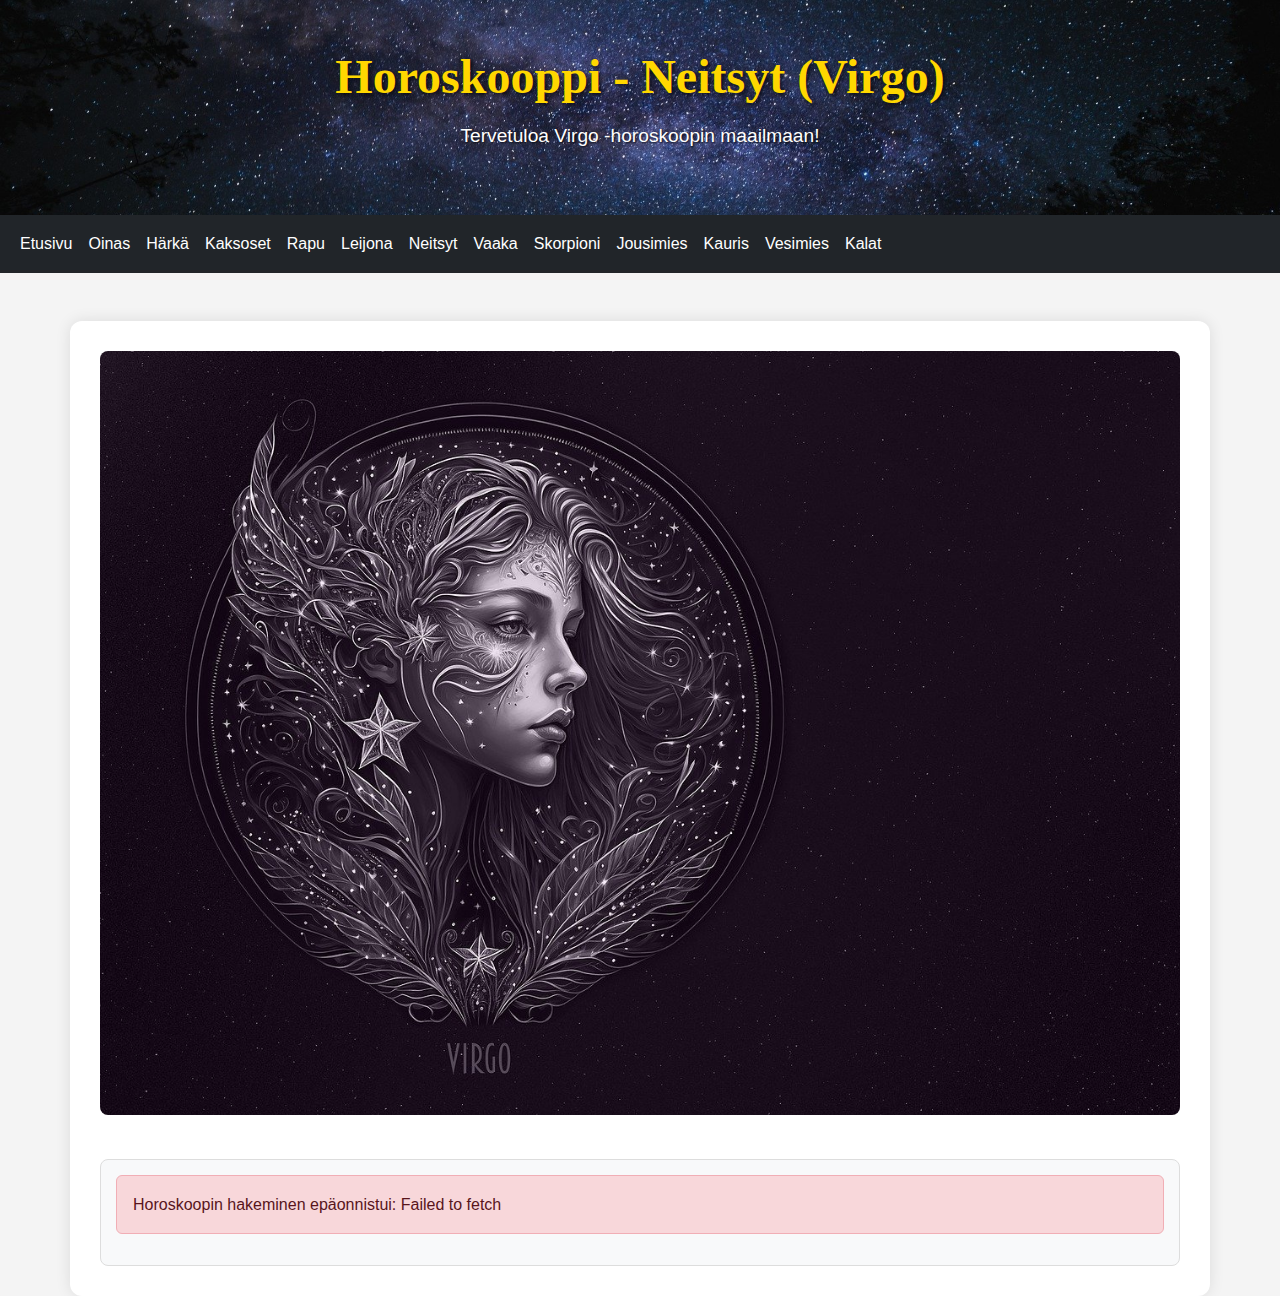
<file: virgo.html>
<!DOCTYPE html>
<html lang="fi">
<head>
    <meta charset="UTF-8"> 
    <meta name="viewport" content="width=device-width, initial-scale=1.0">
    <title>Horoskooppi - Taurus</title> 
<!-- Bootstrap- ja javascript -->
    <link href="https://cdn.jsdelivr.net/npm/bootstrap@5.3.3/dist/css/bootstrap.min.css" rel="stylesheet">
    <link href="styles.css" rel="stylesheet">
    <script src="https://cdn.jsdelivr.net/npm/bootstrap@5.3.3/dist/js/bootstrap.bundle.min.js"></script> 
</head>
<body>

<!-- Otsikko + kuva -->
<div class="p-5 bg-primary text-white text-center">
    <h1>Horoskooppi - Neitsyt (Virgo)</h1> 
    <p>Tervetuloa Virgo -horoskoopin maailmaan!</p> 
</div>

<!-- Navigointipalkki -->
<nav class="navbar navbar-expand-sm bg-dark navbar-dark">
    <div class="container-fluid">
        <ul class="navbar-nav">
            <li class="nav-item">
                <a class="nav-link" href="index.html">Etusivu</a> 
            </li>
            <li class="nav-item">
                <a class="nav-link" href="aries.html">Oinas</a> 
            </li>
            <li class="nav-item">
                <a class="nav-link" href="taurus.html">Härkä</a>
            </li>
            <li class="nav-item">
                <a class="nav-link" href="gemini.html">Kaksoset</a>
            </li>
            <li class="nav-item">
                <a class="nav-link" href="cancer.html">Rapu</a>
            </li>
            <li class="nav-item">
                <a class="nav-link" href="leo.html">Leijona</a>
            </li>
            <li class="nav-item">
                <a class="nav-link" href="virgo.html">Neitsyt</a>
            </li>
            <li class="nav-item">
                <a class="nav-link" href="libra.html">Vaaka</a>
            </li>
            <li class="nav-item">
                <a class="nav-link" href="scorpio.html">Skorpioni</a>
            </li>
            <li class="nav-item">
                <a class="nav-link" href="sagittarius.html">Jousimies</a>
            </li>
            <li class="nav-item">
                <a class="nav-link" href="capricorn.html">Kauris</a>
            </li>
            <li class="nav-item">
                <a class="nav-link" href="aquarius.html">Vesimies</a>
            </li>
            <li class="nav-item">
                <a class="nav-link" href="pisces.html">Kalat</a>
            </li>
        </ul>
    </div>
</nav>

<!-- horoskooppituloks -->
<div class="container mt-5">
    <img src="kuvat/virgo.jpg" alt="Neitsyt" class="horoscope-image mb-4"> 

    <div id="horoscope-result">
        <!-- tähän kohtaan tulostuu horoskoopin tiedot -->
    </div>
</div>

<script>
// get - api horoskoopin hakemiseen
async function fetchVirgoHoroscope() {
    const url = 'https://horoscope-astrology.p.rapidapi.com/sign?s=virgo'; 
    const options = {
        method: 'GET', 
        headers: {
            'x-rapidapi-key': '7698f4ae08msh8245898a5134db1p14a00cjsned848299b9c9', 
            'x-rapidapi-host': 'horoscope-astrology.p.rapidapi.com' 
        }
    };

    try {
        const response = await fetch(url, options); // API-kutsun suorittaminen
        
        if (!response.ok) { 
            throw new Error(`HTTP error! status: ${response.status}`);
        }

        const result = await response.json(); 
        console.log(result); 
        displayHoroscope(result);
    } catch (error) {
        console.error('Error fetching Taurus horoscope:', error); 
        document.getElementById('horoscope-result').innerHTML = `
            <div class="alert alert-danger" role="alert">
                Horoskoopin hakeminen epäonnistui: ${error.message}
            </div>
        `; 
    }
}

// funktio horoskooppitietojen näyttämiseen
function displayHoroscope(data) {
    const resultDiv = document.getElementById('horoscope-result'); 

    if (data && data.name) { // tarkistetaan, että data on saatavilla
        resultDiv.innerHTML = `
            <h2>${data.name} (Symboli: ${data.symbol})</h2>
            <p><strong>Päivämäärä:</strong> ${data.date_range}</p>
            <p><strong>Elementti:</strong> ${data.element}</p>
            <p><strong>Hallitsija:</strong> ${data.ruling_planet}</p>
            <h4>Luonteenpiirteet:</h4>
            <p>${data.about}</p>
            <h4>Rakkaus:</h4>
            <p>${data.love}</p>
            <h4>Ura:</h4>
            <p>${data.career}</p>
            <h4>Yhteensopivuus:</h4>
            <p>${data.compatibility}</p>
            <h4>Terveys:</h4>
            <p>${data.health}</p>
            <h4>Vahvuudet:</h4>
            <p>${data.strengths}</p>
            <h4>Heikkoudet:</h4>
            <p>${data.weaknesses}</p>
            <h4>Mies:</h4>
            <p>${data.man}</p>
            <h4>Nainen:</h4>
            <p>${data.woman}</p>
            <h4>Suhteet:</h4>
            <p>${data.relationship}</p>
            <h4>Luonne:</h4>
            <p>${data.nature}</p>
        `; // näytetään kaikki horoskooppitiedot
    } else {
        resultDiv.innerHTML = `
            <div class="alert alert-warning" role="alert">
                Horoskooppitietoja ei löytynyt.
            </div>
        `; 
    }
}

// sivun latautuessa haetaan horoskooppi
window.onload = function() {
    fetchVirgoHoroscope();
};
</script>

</body>
</html>
</file>
<file: styles.css>
/* Yleiset linkkipainikkeet */
.btn-link {
    display: block; 
    width: 100%; 
    background-color: #007bff; 
    color: white; 
    text-align: center; 
    padding: 10px 0; 
    border-radius: 8px; 
    text-decoration: none; 
    transition: background-color 0.3s ease, transform 0.3s ease; 
}

/* Hover efekti */
.btn-link:hover {
    background-color: #0056b3; 
    transform: scale(1.05); 
    box-shadow: 0px 4px 12px rgba(0, 0, 0, 0.2); 
}

/* Alkuperäiset nav-linkit */
.nav-link {
    color: #007bff; 
    transition: color 0.3s ease; 
}

.nav-link:hover {
    color: #0056b3; 
}
/* Taustan väri koko sivulle */
body {
    background-color: #f4f4f4; 
    font-family: 'Arial', sans-serif;
    line-height: 1.6;
}

/* Headerin taustakuva */
.p-5 {
    background-image: url('kuvat/galaxy.jpg'); 
    background-size: cover; 
    background-position: center; 
    color: white; 
    text-align: center; 
    padding: 50px 20px; 
}

/* Headerin title */
.p-5 h1 {
    font-family: 'Georgia', serif; 
    font-size: 3em; 
    font-weight: bold; 
    color: #FFD700; 
    text-shadow: 2px 2px 4px rgba(0, 0, 0, 0.7);
    margin-bottom: 15px;
}

/* Subtitle tyyli */
.p-5 p {
    font-size: 1.2em; 
    color: #fff; 
    text-shadow: 1px 1px 2px rgba(0, 0, 0, 0.7); 
}

/* Yleinen container-luokka */
.container {
    margin-top: 30px; 
    background: #fff; 
    padding: 30px; 
    border-radius: 12px;  
    box-shadow: 0 0 15px rgba(0, 0, 0, 0.1); 
}

/* Otsikoiden väri */
h1, h2 {
    color: #2c3e50;
    margin-bottom: 20px; 
}

/* Ennustetuloksen laatikko */
#horoscope-result {
    margin-top: 20px; 
    padding: 15px; 
    background-color: #f8f9fa; 
    border-radius: 8px; 
    border: 1px solid #ddd; 
    transition: background-color 0.3s ease; 
}

#horoscope-result:hover {
    background-color: #e9ecef; 
}

/* Navigointivalikon linkkien teksti */
.navbar-nav a {
    color: #fff !important;
    transition: color 0.3s ease;
}

.navbar-nav a:hover {
    color: #ffc107 !important; 
}

/* Horoskoopin kuvat */
.horoscope-image {
    max-width: 100%; 
    height: auto; 
    border-radius: 8px; 
}

/* Karusellin kuvat */
.carousel-item img {
    width: 100%;
    height: 300px;
    object-fit: cover;
}

/* Marginaali */
.result-section {
    margin-bottom: 20px; 
}

/* Tulosten otsikot */
.result-header {
    font-weight: bold;
    color: #073c76;
}

/* Nappulat */
.btn-primary {
    background-color: #032d5a;
    border-color: #04264b;
    padding: 10px 20px;
    font-size: 16px;
    border-radius: 8px;
    transition: background-color 0.3s ease, box-shadow 0.3s ease;
}

.btn-primary:hover {
    background-color: #39418f;
    box-shadow: 0px 4px 12px rgba(0, 0, 0, 0.2); 
}

.form-control {
    padding: 10px;
    border-radius: 8px;
    border: 1px solid #ccc;
}

.form-select {
    margin-bottom: 15px;
}

.carousel-caption h5 {
    background-color: rgba(0, 0, 0, 0.6);  
    padding: 10px;
    border-radius: 5px;
}

/* Yhteensopivuus-laatikko */
.compatibility-container {
    position: relative; 
    display: inline-block; 
}

.horoscope-image {
    width: 100%; 
    height: auto; 
    border-radius: 8px; 
}

/* Overlay tekstin tyyli*/
.overlay-text {
    position: absolute; 
    top: 50%; 
    left: 50%; 
    transform: translate(-50%, -50%); 
    color: #FFD700; 
    font-family: 'Georgia', serif;
    font-size: 1.5em; 
    text-align: center; 
    text-shadow: 1px 1px 3px rgba(0, 0, 0, 0.8); 
    padding: 10px; 
    border-radius: 5px; 
}

.overlay-text:hover {
    color: #FFC107; 
    text-shadow: 1px 1px 5px rgba(0, 0, 0, 0.8);
}
</file>
